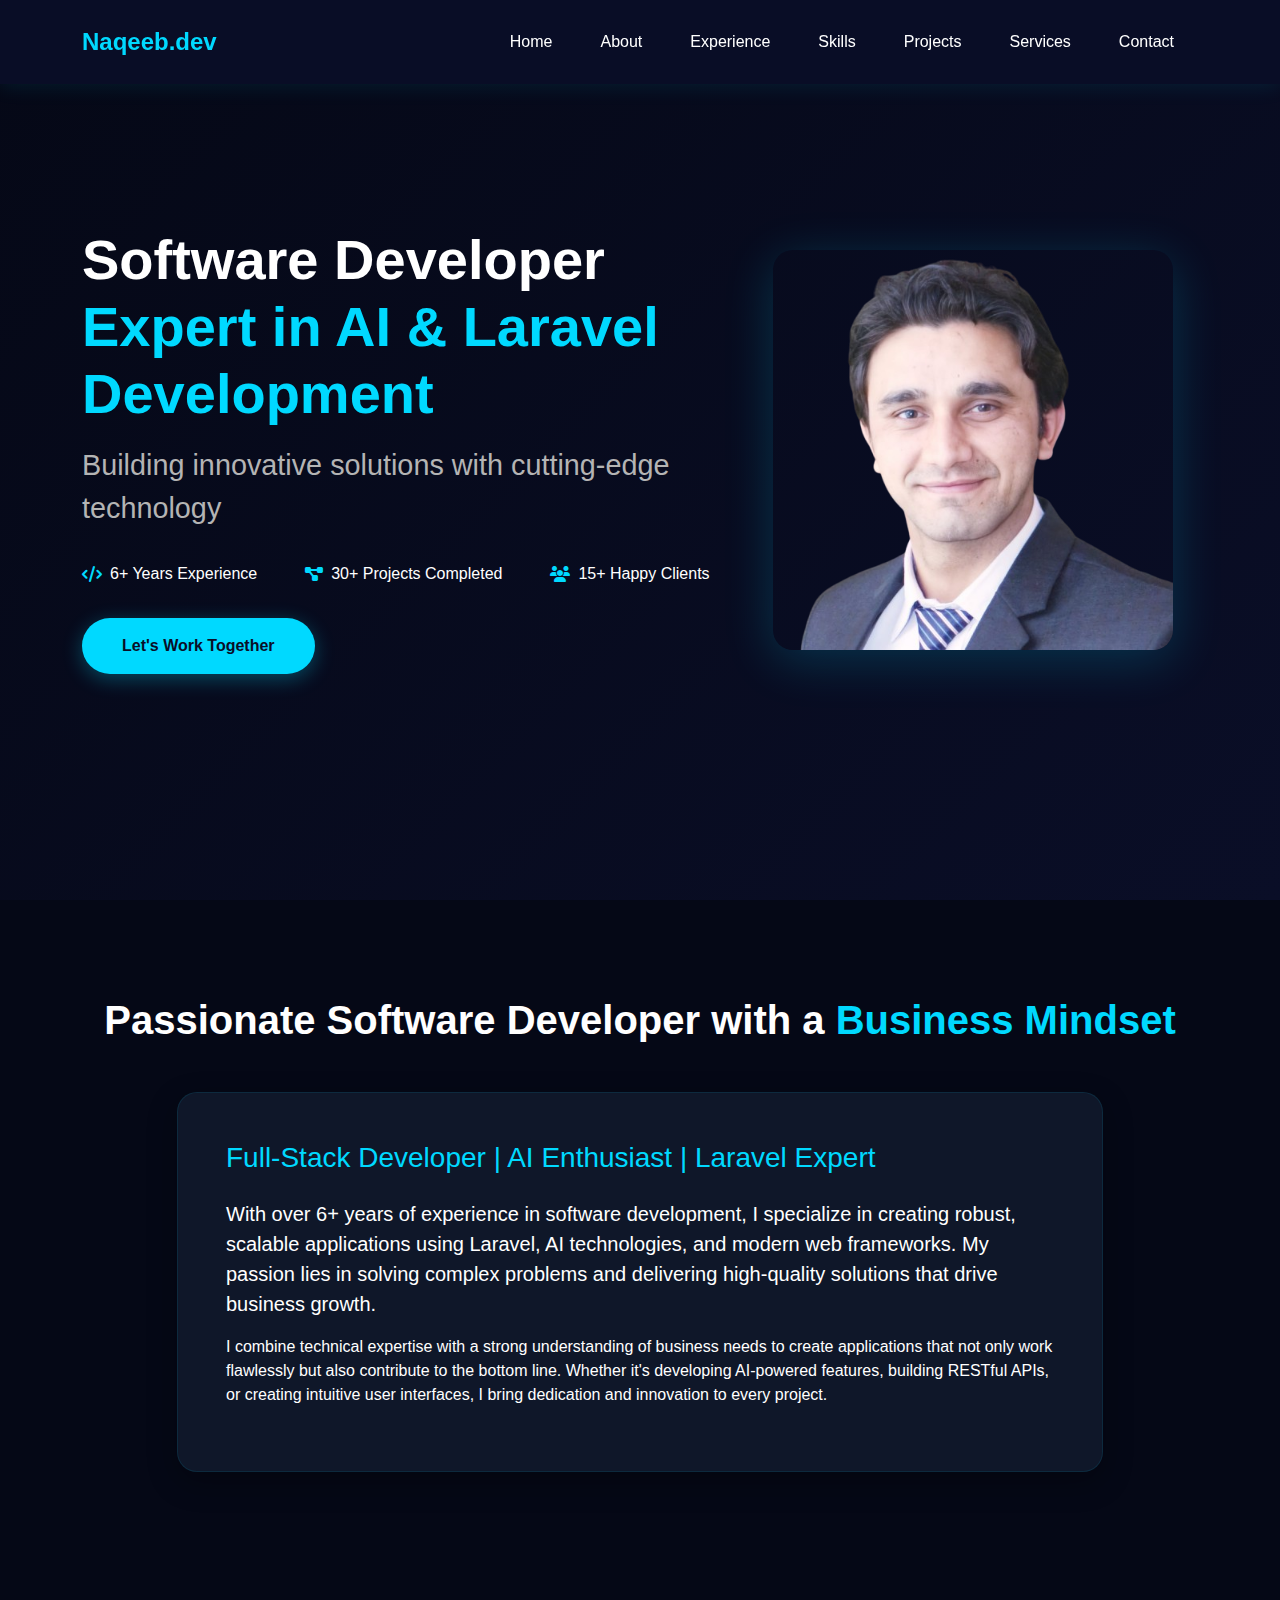
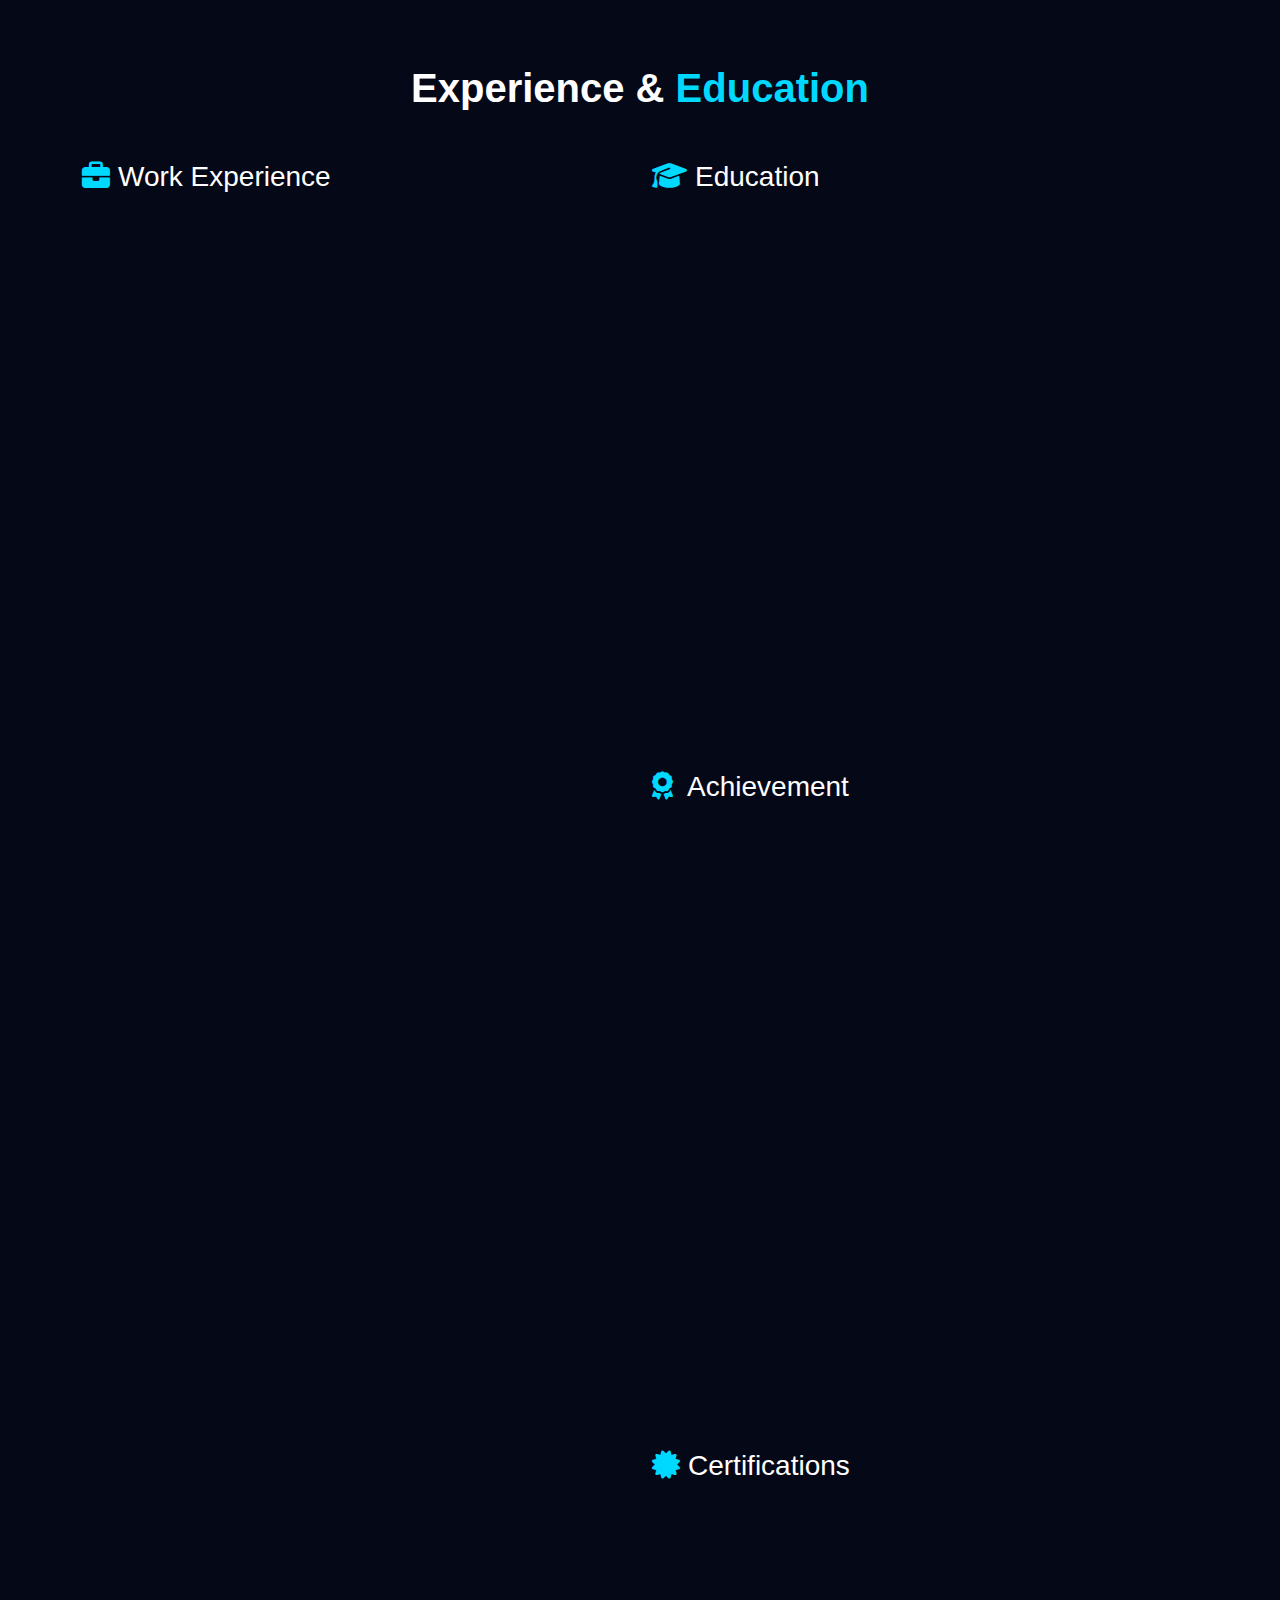
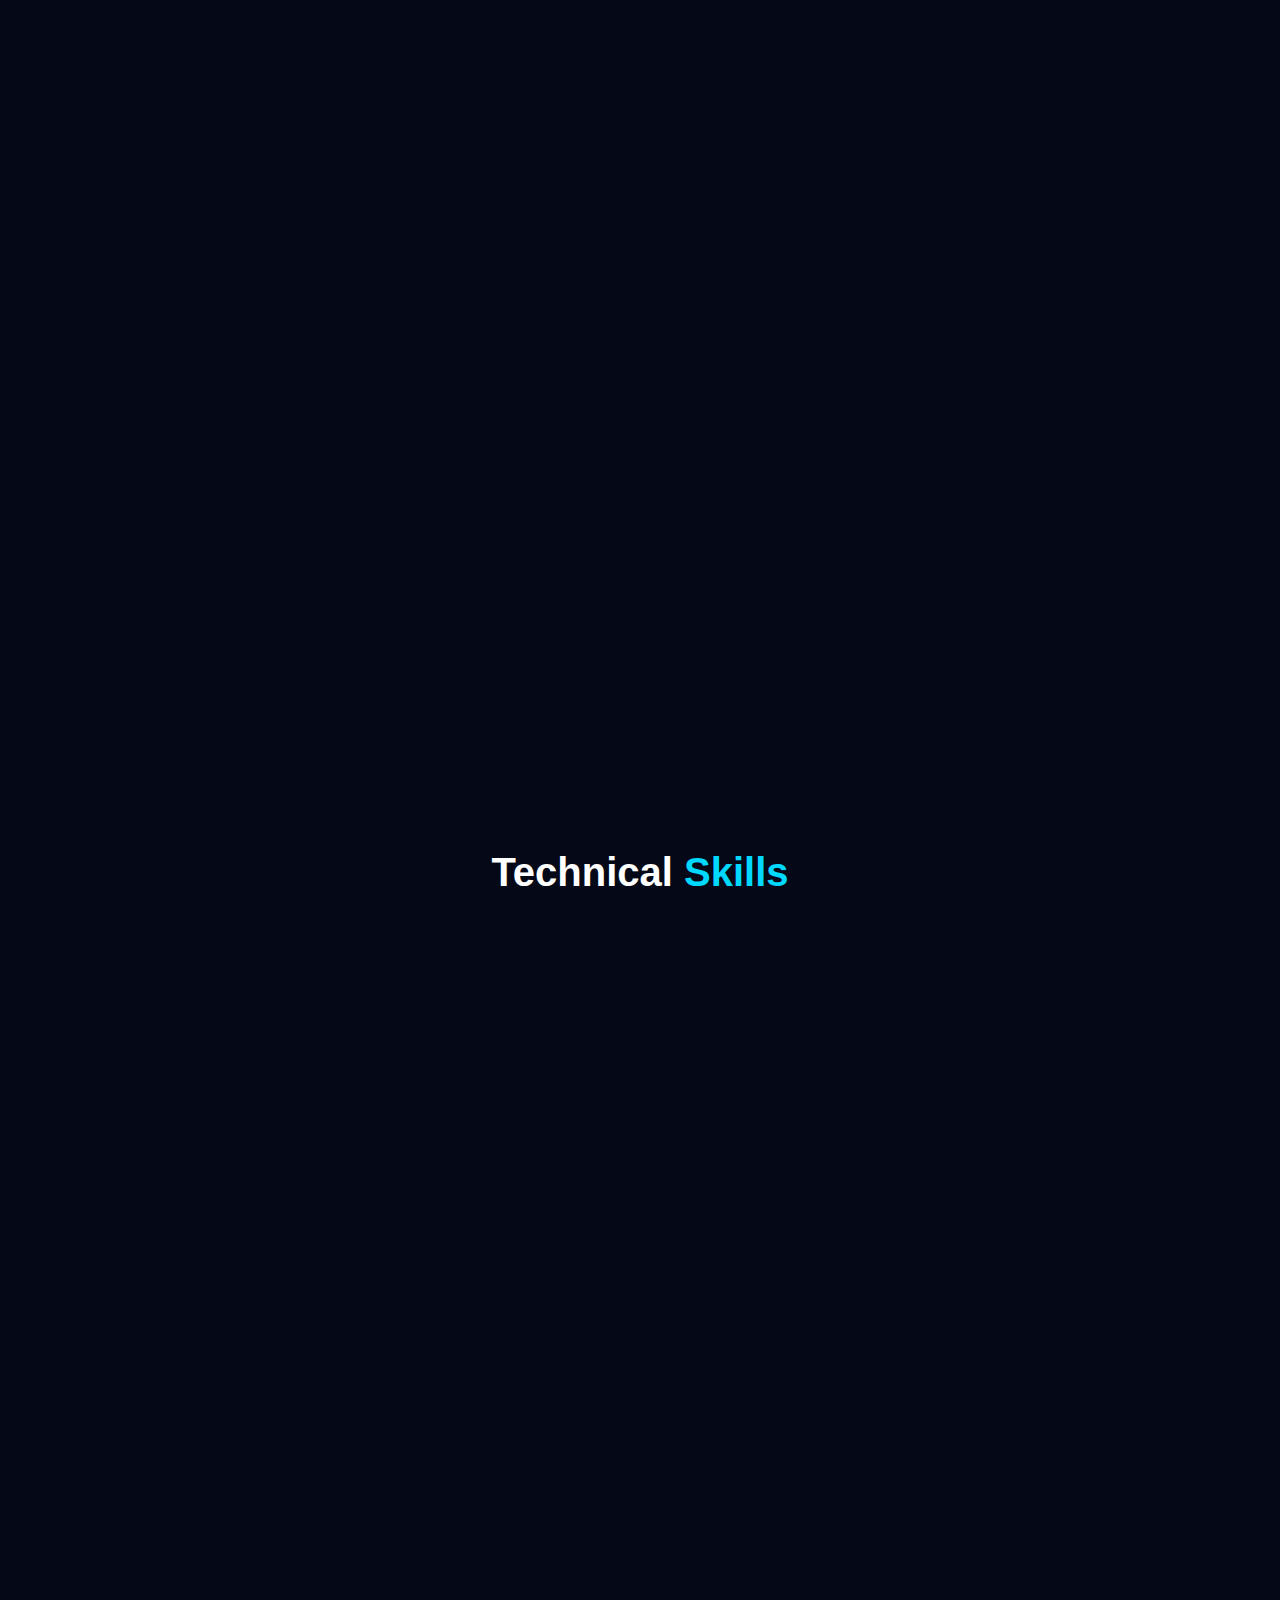
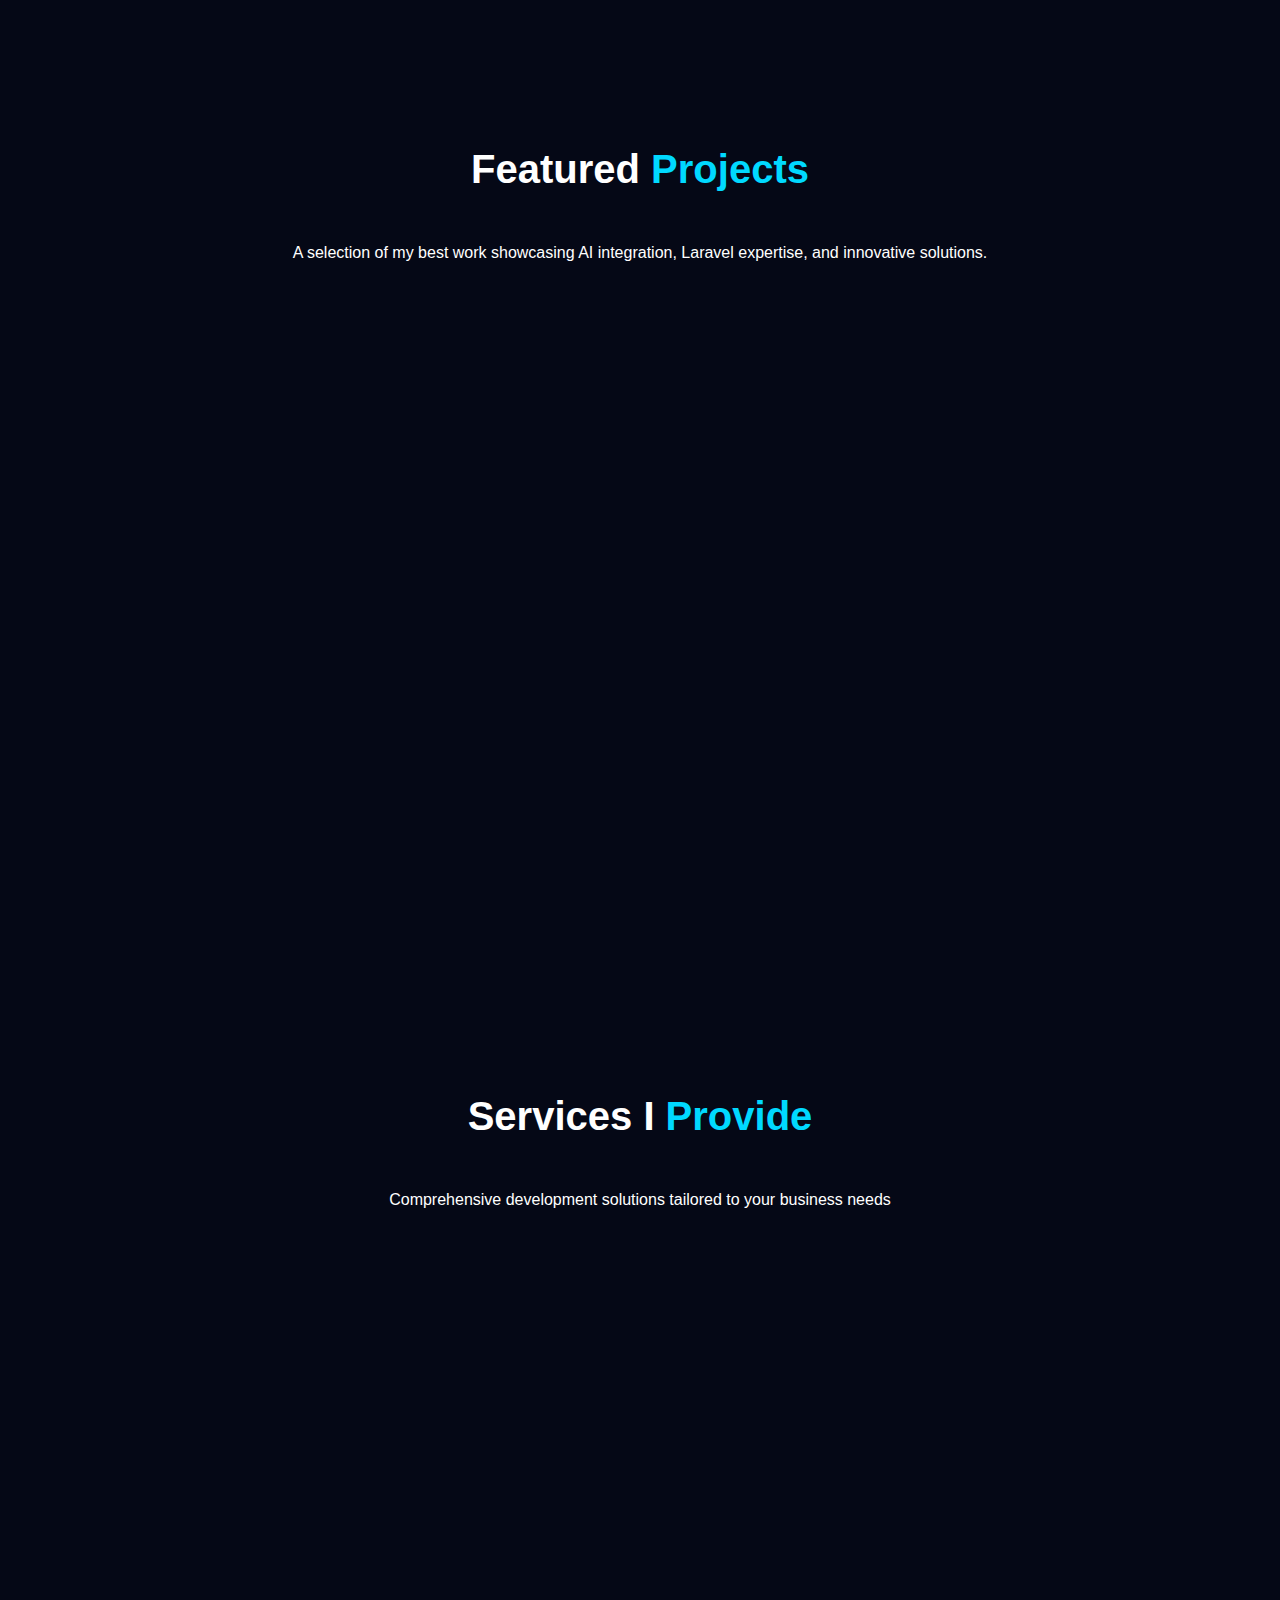
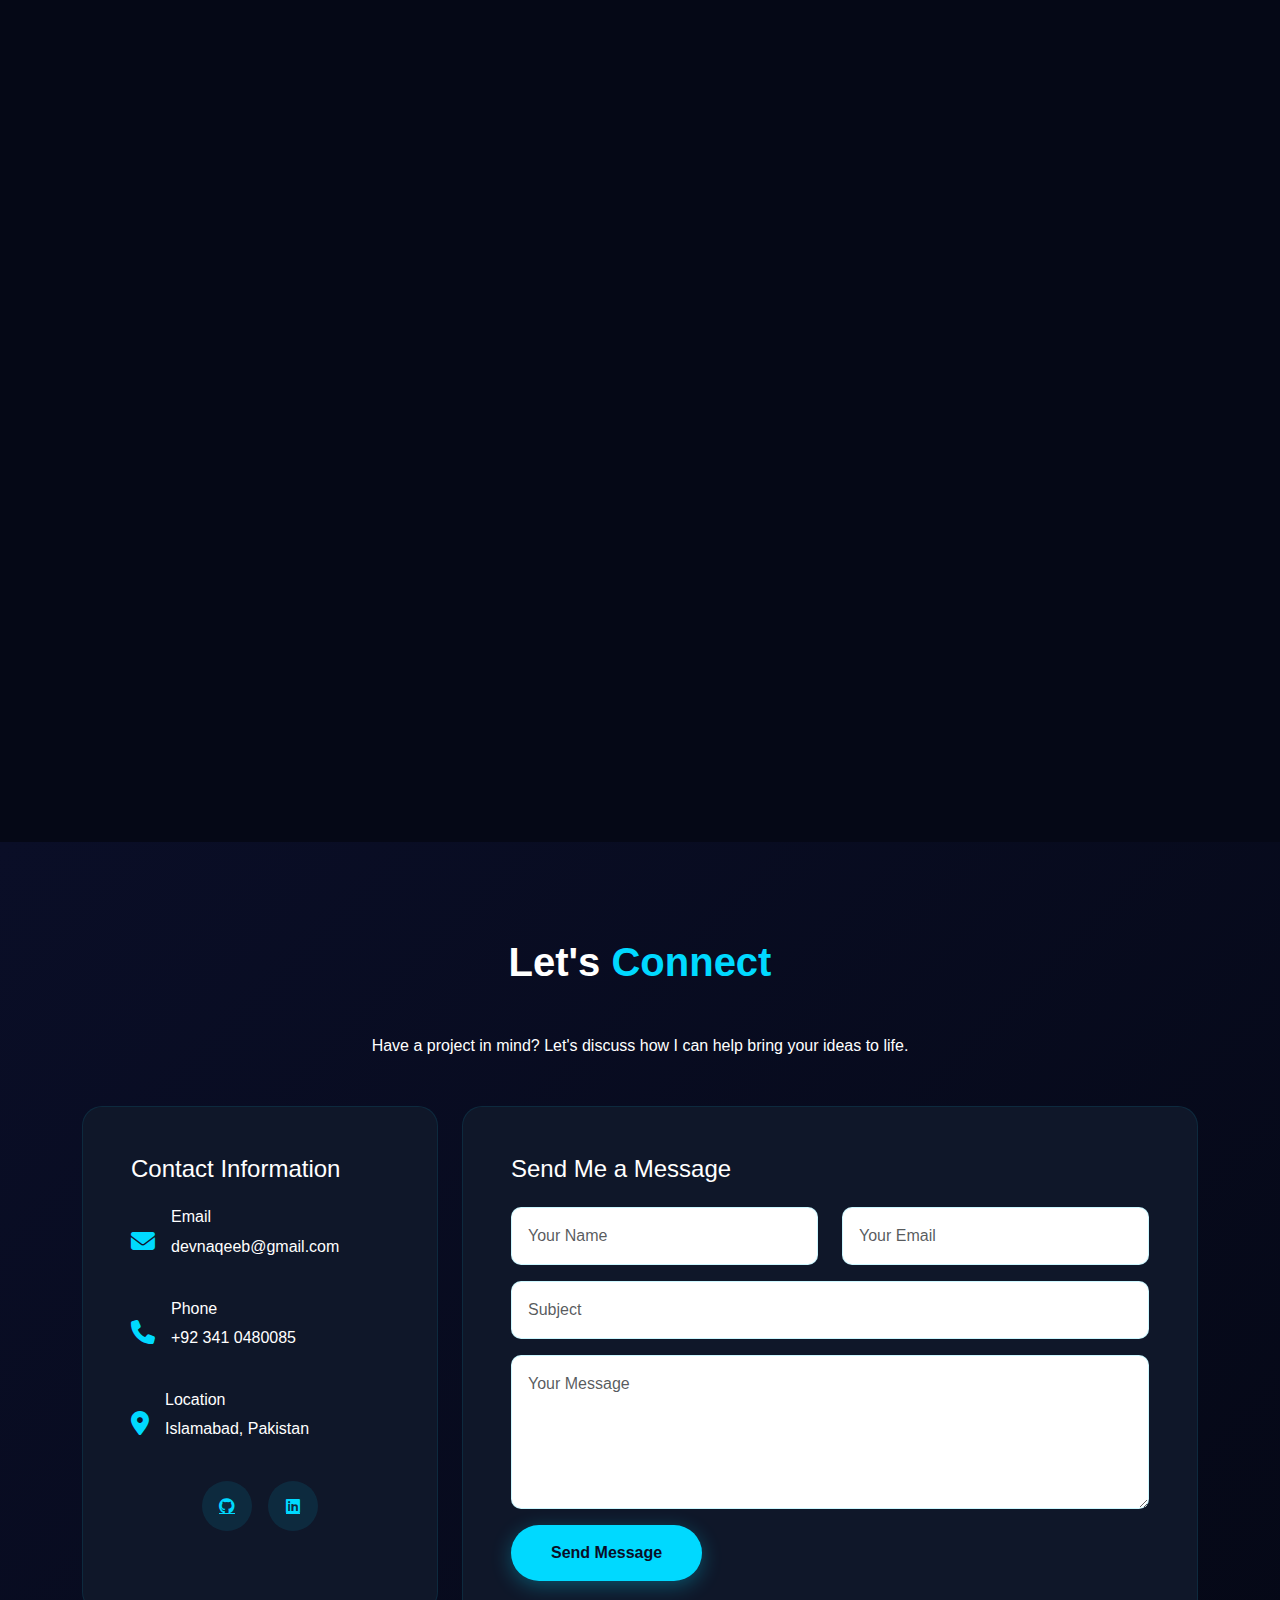
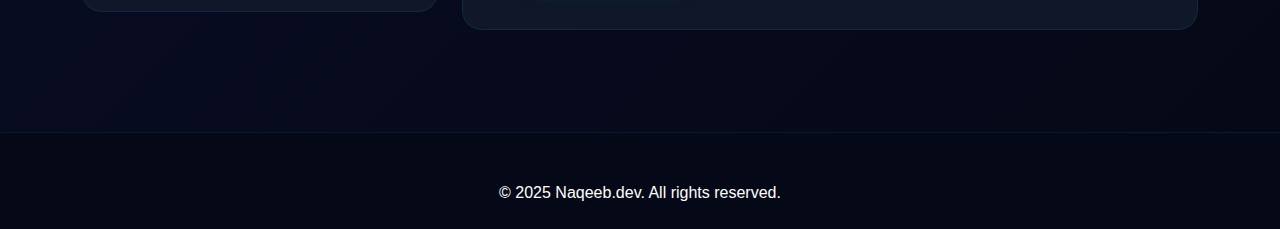
<file: index.html>
<!DOCTYPE html>
<html lang="en">

<head>
    <meta charset="UTF-8">
    <meta name="viewport" content="width=device-width, initial-scale=1.0">
    <title>Naqeeb: Software Developer Portfolio - AI & Laravel Expert</title>
    <link href="https://cdn.jsdelivr.net/npm/bootstrap@5.3.0/dist/css/bootstrap.min.css" rel="stylesheet">
    <link rel="stylesheet" href="https://cdnjs.cloudflare.com/ajax/libs/font-awesome/6.4.0/css/all.min.css">
    <link rel="stylesheet" href="styles.css">
</head>

<body>
    <!-- Navbar -->
    <nav class="navbar navbar-expand-lg navbar-dark fixed-top">
        <div class="container">
            <a class="navbar-brand" href="#">Naqeeb.dev</a>
            <button class="navbar-toggler" type="button" data-bs-toggle="collapse" data-bs-target="#navbarNav">
                <span class="navbar-toggler-icon"></span>
            </button>
            <div class="collapse navbar-collapse" id="navbarNav">
                <ul class="navbar-nav ms-auto">
                    <li class="nav-item"><a class="nav-link" href="#home">Home</a></li>
                    <li class="nav-item"><a class="nav-link" href="#about">About</a></li>
                    <li class="nav-item"><a class="nav-link" href="#experience">Experience</a></li>
                    <li class="nav-item"><a class="nav-link" href="#skills">Skills</a></li>
                    <li class="nav-item"><a class="nav-link" href="#projects">Projects</a></li>
                    <li class="nav-item"><a class="nav-link" href="#services">Services</a></li>
                    <li class="nav-item"><a class="nav-link" href="#contact">Contact</a></li>
                </ul>
            </div>
        </div>
    </nav>

    <!-- Hero Section -->
    <section id="home" class="hero-section">
        <div class="container">
            <div class="row align-items-center">
                <div class="col-lg-7">
                    <div class="hero-content fade-in-up">
                        <h1>Software Developer<br><span class="highlight">Expert in AI & Laravel Development</span></h1>
                        <p class="subtitle">Building innovative solutions with cutting-edge technology</p>

                        <div class="hero-stats">
                            <div class="stat-item">
                                <i class="fas fa-code"></i>
                                <span>6+ Years Experience</span>
                            </div>
                            <div class="stat-item">
                                <i class="fas fa-project-diagram"></i>
                                <span>30+ Projects Completed</span>
                            </div>
                            <div class="stat-item">
                                <i class="fas fa-users"></i>
                                <span>15+ Happy Clients</span>
                            </div>
                        </div>

                        <div class="mt-4">
                            <button class="btn btn-primary-custom me-3"
                                onclick="document.getElementById('contact').scrollIntoView({behavior: 'smooth'})">
                                Let's Work Together
                            </button>
                        </div>
                    </div>
                </div>
                <div class="col-lg-5 text-center">
                    <div class="profile-image mx-auto">
                        <img src="profile.png" alt="Profile">
                    </div>
                </div>
            </div>
        </div>
    </section>

    <!-- About Section -->
    <section id="about" class="section">
        <div class="container">
            <h2 class="section-title">Passionate Software Developer with a <span>Business Mindset</span></h2>
            <div class="row">
                <div class="col-lg-10 mx-auto">
                    <div class="about-card">
                        <h3>Full-Stack Developer | AI Enthusiast | Laravel Expert</h3>
                        <p class="lead">With over 6+ years of experience in software development, I specialize in
                            creating robust, scalable applications using Laravel, AI technologies, and modern web
                            frameworks. My passion lies in solving complex problems and delivering high-quality
                            solutions that drive business growth.</p>
                        <p>I combine technical expertise with a strong understanding of business needs to create
                            applications that not only work flawlessly but also contribute to the bottom line. Whether
                            it's developing AI-powered features, building RESTful APIs, or creating intuitive user
                            interfaces, I bring dedication and innovation to every project.</p>
                    </div>
                </div>
            </div>
        </div>
    </section>

    <!-- Experience Section -->
    <section id="experience" class="section">
        <div class="container">
            <h2 class="section-title">Experience & <span>Education</span></h2>
            <div class="row">
                <div class="col-lg-6">
                    <h3 class="mb-4"><i class="fas fa-briefcase text-cyan me-2"
                            style="color: var(--primary-cyan)"></i>Work Experience</h3>

                    <div class="timeline-item">
                        <span class="duration">07/2025 - Present</span>
                        <h4>AI/Laravel Developer</h4>
                        <div class="company">Softech Business Services (Pvt) Ltd</div>

                        <div class="company">LSUK (UK-Based Language Translation Product)</div>
                        <p>I am working on an advanced AI-powered Document Translation Tool designed to accurately
                            translate PDF, Word, and Excel
                            files while preserving the original formatting, layout, tables, and data structure. This
                            solution leverages cutting-edge
                            artificial intelligence and language models to deliver high-accuracy translations across
                            multiple languages.</p>
                    </div>

                    <div class="timeline-item">
                        <span class="duration">12/2024 — May/2025</span>
                        <h4>Senior Laravel Developer</h4>
                        <div class="company">Digilynx</div>

                        <div class="company">Trucking Management System (Project)</div>
                        <p>Web-based logistics and trucking management platform to manage freight job requests, track
                            shipments, manage carriers
                            and truckers, handle payments, and facilitate stakeholder communication.</p>
                    </div>

                    <div class="timeline-item">
                        <span class="duration">01/2023 — 12/2024</span>
                        <h4>Laravel Developer</h4>
                        <div class="company">Smart Destination</div>
                        <div class="company">Toureast</div>
                        <p>Tourism website for Singapore offering hotel bookings, tickets, visas, and shuttle services
                            with categorized listings.</p>

                        <div class="company">GEMT</div>
                        <p>Global tourism platform for Tour Operators and Travel Agents to enhance business with digital
                            tools and inquiry
                            management.</p>
                        <div class="company">Operator Portal</div>
                        <p>Platform for Tour Operators and Travel Agents to streamline business operations using digital
                            tools.</p>
                    </div>

                    <div class="timeline-item">
                        <span class="duration">06/2023 — 08/2024</span>
                        <h4>Laravel Developer</h4>
                        <div class="company">Start Automation</div>

                        <div class="company">Education Management System</div>
                        <p>The EMS offers powerful management tools that allow institutions to control academic
                            operations, user roles, and system
                            settings from a single dashboard. Administrators can configure courses, academic years,
                            class schedules, grading
                            systems, and permissions.</p>

                        <div class="company">Account Management System</div>
                        <p>I have worked on accounting features including ledger management, where financial
                            transactions are accurately recorded
                            and maintained for clear tracking of debits and credits. I contributed to implementing core
                            accounting functionalities.</p>
                    </div>
                </div>

                <div class="col-lg-6">
                    <h3 class="mb-4"><i class="fas fa-graduation-cap text-cyan me-2"
                            style="color: var(--primary-cyan)"></i>Education</h3>

                    <div class="timeline-item">
                        <h4>BS Computer Science</h4>
                        <div class="company">University Of South Asia, Lahore</div>
                        <span class="duration">08/2015 — 12/2019</span>
                        <p>Specialized in software architecture, backend development, and databases.</p>
                    </div>

                    <div class="timeline-item">
                        <h4>ICS (Intermediate in Computer Science)</h4>
                        <div class="company">Noble Groups of Colleges, Lahore</div>
                        <span class="duration">2013 — 2015</span>
                        <p>Focused on Computer, Mathematics.</p>
                    </div>

                    <h3 class="mb-4 mt-5"><i class="fa-solid fa-award" style="color: var(--primary-cyan)"></i>&nbsp;
                        Achievement
                    </h3>
                    <div class="timeline-item">
                        <h4>IEEE Member</h4>
                        <span class="duration">12/2017 — 12/2018</span>
                        <p>Actively participated as an IEEE member by engaging in technical workshops, seminars, and
                            professional development
                            events. Contributed to IEEE-organized sessions focused on emerging technologies, software
                            engineering best practices,
                            and innovation trends. Collaborated with fellow members in knowledge-sharing activities,
                            technical discussions.</p>
                    </div>
                    <div class="timeline-item">
                        <h4>Developer Circles from Facebook</h4>
                        <span class="duration">Jun/2018 — Aug/2019</span>
                        <p>I was a member of the Facebook Developer Circle, actively participating in various activities
                            related to development and
                            technology.</p>
                    </div>


                    <h3 class="mb-4 mt-5"><i class="fas fa-certificate text-cyan me-2"
                            style="color: var(--primary-cyan)"></i>Certifications
                    </h3>

                    <div class="timeline-item">
                        <h4>Introduction to Generative AI</h4>
                        <span class="duration">April - 2025</span>
                        <p>Successfully completed the Introduction to Generative AI course, gaining a solid
                            understanding of generative models and
                            their real-world applications. Learned core concepts such as large language models (LLMs),
                            prompt engineering, and the
                            fundamentals of text, image, and data generation. Explored ethical considerations,
                            limitations, and best practices for
                            using generative AI in modern software development and business solutions.</p>
                    </div>

                    <div class="timeline-item">
                        <h4>Introduction to Large Language Models</h4>
                        <span class="duration">May - 2025</span>
                        <p>Successfully completed the Introduction to Large Language Models course, developing a strong
                            foundation in how LLMs are
                            designed, trained, and deployed. Gained practical knowledge of transformer architectures,
                            tokenization, embeddings, and
                            fine-tuning concepts. Explored real-world use cases of LLMs in natural language processing
                            tasks such as text
                            generation, summarization, translation, and conversational AI, along with an understanding
                            of model limitations, bias,
                            and responsible AI practices.</p>
                    </div>
                </div>
            </div>
        </div>
    </section>

    <!-- Skills Section -->
    <section id="skills" class="section">
        <div class="container">
            <h2 class="section-title">Technical <span>Skills</span></h2>
            <div class="row g-4">
                <div class="col-lg-3 col-md-6">
                    <div class="skill-card">
                        <i class="fab fa-laravel"></i>
                        <h5>Laravel</h5>
                        <div class="skill-progress">
                            <div class="progress">
                                <div class="progress-bar" style="width: 95%"></div>
                            </div>
                            <small class="text mt-1 d-block">85%</small>
                        </div>
                    </div>
                </div>

                <div class="col-lg-3 col-md-6">
                    <div class="skill-card">
                        <i class="fa-brands fa-python"></i>
                        <h5>Python</h5>
                        <div class="skill-progress">
                            <div class="progress">
                                <div class="progress-bar" style="width: 95%"></div>
                            </div>
                            <small class="text mt-1 d-block">55%</small>
                        </div>
                    </div>
                </div>

                <div class="col-lg-3 col-md-6">
                    <div class="skill-card">
                        <i class="fa-solid fa-flask"></i>
                        <h5>Flask</h5>
                        <div class="skill-progress">
                            <div class="progress">
                                <div class="progress-bar" style="width: 95%"></div>
                            </div>
                            <small class="text mt-1 d-block">60%</small>
                        </div>
                    </div>
                </div>

                <div class="col-lg-3 col-md-6">
                    <div class="skill-card">
                        <i class="fas fa-brain"></i>
                        <h5>AI/ML</h5>
                        <div class="skill-progress">
                            <div class="progress">
                                <div class="progress-bar" style="width: 85%"></div>
                            </div>
                            <small class="text mt-1 d-block">50%</small>
                        </div>
                    </div>
                </div>

                <div class="col-lg-3 col-md-6">
                    <div class="skill-card">
                        <i class="fab fa-php"></i>
                        <h5>PHP</h5>
                        <div class="skill-progress">
                            <div class="progress">
                                <div class="progress-bar" style="width: 90%"></div>
                            </div>
                            <small class="text mt-1 d-block">80%</small>
                        </div>
                    </div>
                </div>

                <div class="col-lg-3 col-md-6">
                    <div class="skill-card">
                        <i class="fab fa-js"></i>
                        <h5>JavaScript</h5>
                        <div class="skill-progress">
                            <div class="progress">
                                <div class="progress-bar" style="width: 88%"></div>
                            </div>
                            <small class="text mt-1 d-block">80%</small>
                        </div>
                    </div>
                </div>

                <div class="col-lg-3 col-md-6">
                    <div class="skill-card">
                        <i class="fab fa-vuejs"></i>
                        <h5>Vue.js</h5>
                        <div class="skill-progress">
                            <div class="progress">
                                <div class="progress-bar" style="width: 85%"></div>
                            </div>
                            <small class="text mt-1 d-block">60%</small>
                        </div>
                    </div>
                </div>

                <div class="col-lg-3 col-md-6">
                    <div class="skill-card">
                        <i class="fab fa-react"></i>
                        <h5>React</h5>
                        <div class="skill-progress">
                            <div class="progress">
                                <div class="progress-bar" style="width: 82%"></div>
                            </div>
                            <small class="text mt-1 d-block">65%</small>
                        </div>
                    </div>
                </div>

                <div class="col-lg-3 col-md-6">
                    <div class="skill-card">
                        <i class="fas fa-database"></i>
                        <h5>MySQL</h5>
                        <div class="skill-progress">
                            <div class="progress">
                                <div class="progress-bar" style="width: 90%"></div>
                            </div>
                            <small class="text mt-1 d-block">85%</small>
                        </div>
                    </div>
                </div>

                <div class="col-lg-3 col-md-6">
                    <div class="skill-card">
                        <i class="fa-brands fa-wordpress"></i>
                        <h5>Wordpress</h5>
                        <div class="skill-progress">
                            <div class="progress">
                                <div class="progress-bar" style="width: 90%"></div>
                            </div>
                            <small class="text mt-1 d-block">85%</small>
                        </div>
                    </div>
                </div>

                <div class="col-lg-3 col-md-6">
                    <div class="skill-card">
                        <i class="fa-brands fa-github"></i>
                        <h5>Git & Github</h5>
                        <div class="skill-progress">
                            <div class="progress">
                                <div class="progress-bar" style="width: 78%"></div>
                            </div>
                            <small class="text mt-1 d-block"> 88%</small>
                        </div>
                    </div>
                </div>
            </div>
        </div>
    </section>

    <!-- Projects Section -->
    <section id="projects" class="section">
        <div class="container">
            <h2 class="section-title">Featured <span>Projects</span></h2>
            <p class="text-center text mb-5">A selection of my best work showcasing AI integration, Laravel
                expertise, and innovative solutions.</p>

            <div class="row g-4">
                <div class="col-lg-4 col-md-6">
                    <div class="project-card">
                        <div class="project-content">
                            <h4 class="project-title">Trucking Management System</h4>
                            <p>Web-based logistics platform for freight management, shipment tracking, carrier
                                management, and payment handling.</p>
                            <div class="project-tags">
                                <span class="tag">Laravel</span>
                                <span class="tag">PHP</span>
                                <span class="tag">j/Query</span>
                                <span class="tag">JavaScript</span>
                            </div>

                        </div>
                    </div>
                </div>

                <div class="col-lg-4 col-md-6">
                    <div class="project-card">

                        <div class="project-content">
                            <h4 class="project-title">Toureast Singapore</h4>
                            <p>Tourism booking platform for hotels, tickets, visas, and shuttle services with
                                categorized listings.</p>
                            <div class="project-tags">
                                <span class="tag">Laravel</span>
                                <span class="tag">PHP</span>
                                <span class="tag">Vue.js</span>
                                <span class="tag">API</span>
                                <span class="tag">Nuxt.js</span>
                            </div>

                        </div>
                    </div>
                </div>

                <div class="col-lg-4 col-md-6">
                    <div class="project-card">

                        <div class="project-content">
                            <h4 class="project-title">GEMT Tour Platform</h4>
                            <p>Global tourism platform for Tour Operators and Travel Agents with digital tools and
                                inquiry management.</p>
                            <div class="project-tags">
                                <span class="tag">Laravel</span>
                                <span class="tag">Vue.js</span>
                                <span class="tag">MySql</span>
                                <span class="tag">PHP</span>
                            </div>

                        </div>
                    </div>
                </div>

                <div class="col-lg-4 col-md-6">
                    <div class="project-card">

                        <div class="project-content">
                            <h4 class="project-title">Operator Portal</h4>
                            <p>Streamlined business operations platform for Tour Operators and Travel Agents using
                                digital tools.</p>
                            <div class="project-tags">
                                <span class="tag">Laravel</span>
                                <span class="tag">PHP</span>
                                <span class="tag">API</span>

                            </div>

                        </div>
                    </div>
                </div>

                <div class="col-lg-4 col-md-6">
                    <div class="project-card">

                        <div class="project-content">
                            <h4 class="project-title">Multi-Vendor Marketplace</h4>
                            <p>Full-featured multi-vendor eCommerce platform with product management and secure
                                checkout.</p>
                            <div class="project-tags">
                                <span class="tag">Laravel</span>
                                <span class="tag">PHP</span>
                                <span class="tag">MYSQL</span>
                                <span class="tag">API</span>
                            </div>

                        </div>
                    </div>
                </div>
            </div>
        </div>
    </section>

    <!-- Services Section -->
    <section id="services" class="section">
        <div class="container">
            <h2 class="section-title">Services I <span>Provide</span></h2>
            <p class="text-center text mb-5">Comprehensive development solutions tailored to your business needs
            </p>

            <div class="row g-4">
                <div class="col-lg-4 col-md-6">
                    <div class="service-card">
                        <div class="service-icon">
                            <i class="fas fa-laptop-code"></i>
                        </div>
                        <h4>Custom Web Development</h4>
                        <p>Building high-performance web applications using Laravel, PHP, and modern JavaScript
                            frameworks tailored to your specific requirements.</p>
                    </div>
                </div>

                <div class="col-lg-4 col-md-6">
                    <div class="service-card">
                        <div class="service-icon">
                            <i class="fas fa-brain"></i>
                        </div>
                        <h4>AI/ML Integration</h4>
                        <p>Implementing artificial intelligence and machine learning solutions to automate processes and
                            provide intelligent insights.</p>
                    </div>
                </div>

                <div class="col-lg-4 col-md-6">
                    <div class="service-card">
                        <div class="service-icon">
                            <i class="fa-solid fa-code"></i>
                        </div>
                        <h4>Custom Software Development</h4>
                        <p>Building high-performance Software development using Laravel, PHP, and modern JavaScript
                            frameworks tailored to your
                            specific requirements.</p>
                    </div>
                </div>

                <div class="col-lg-4 col-md-6">
                    <div class="service-card">
                        <div class="service-icon">
                            <i class="fas fa-mobile-alt"></i>
                        </div>
                        <h4>API Development</h4>
                        <p>Creating robust RESTful APIs for mobile apps, third-party integrations, and microservices
                            architecture.</p>
                    </div>
                </div>

                <div class="col-lg-4 col-md-6">
                    <div class="service-card">
                        <div class="service-icon">
                            <i class="fas fa-database"></i>
                        </div>
                        <h4>Database Design & Optimization</h4>
                        <p>Designing efficient database schemas and optimizing queries for maximum performance and
                            scalability.</p>
                    </div>
                </div>

                <div class="col-lg-4 col-md-6">
                    <div class="service-card">
                        <div class="service-icon">
                            <i class="fas fa-shield-alt"></i>
                        </div>
                        <h4>Security & Testing</h4>
                        <p>Implementing comprehensive security measures and automated testing to ensure your application
                            is secure and reliable.</p>
                    </div>
                </div>

                <div class="col-lg-4 col-md-6">
                    <div class="service-card">
                        <div class="service-icon">
                            <i class="fas fa-headset"></i>
                        </div>
                        <h4>Technical Consultation</h4>
                        <p>Providing expert guidance on technology stack selection, architecture decisions, and best
                            development practices.</p>
                    </div>
                </div>
            </div>
        </div>
    </section>

    <!-- Contact Section -->
    <section id="contact" class="section contact-section">
        <div class="container">
            <h2 class="section-title">Let's <span>Connect</span></h2>
            <p class="text-center text mb-5">Have a project in mind? Let's discuss how I can help bring your ideas
                to life.</p>

            <div class="row">
                <div class="col-lg-4 mb-4">
                    <div class="contact-card h-100">
                        <h4 class="mb-4">Contact Information</h4>

                        <div class="contact-info-item">
                            <i class="fas fa-envelope"></i>
                            <div>
                                <h6>Email</h6>
                                <p>devnaqeeb@gmail.com</p>
                            </div>
                        </div>

                        <div class="contact-info-item">
                            <i class="fas fa-phone"></i>
                            <div>
                                <h6>Phone</h6>
                                <p>+92 341 0480085</p>
                            </div>
                        </div>

                        <div class="contact-info-item">
                            <i class="fas fa-map-marker-alt"></i>
                            <div>
                                <h6>Location</h6>
                                <p>Islamabad, Pakistan</p>
                            </div>
                        </div>

                        <div class="social-links mt-4">
                            <a href="https://www.linkedin.com/in/naqeeb-ullah-bb46a9150/" class="social-link"><i
                                    class="fab fa-github"></i></a>
                            <a href="https://github.com/naqeebcoder" class="social-link"><i
                                    class="fab fa-linkedin"></i></a>
                        </div>
                    </div>
                </div>

                <div class="col-lg-8">
                    <div class="contact-card">
                        <h4 class="mb-4">Send Me a Message</h4>
                        <form id="contactForm">
                            <div class="row">
                                <div class="col-md-6 mb-3">
                                    <input type="text" class="form-control" placeholder="Your Name" required>
                                </div>
                                <div class="col-md-6 mb-3">
                                    <input type="email" class="form-control" placeholder="Your Email" required>
                                </div>
                            </div>
                            <div class="mb-3">
                                <input type="text" class="form-control" placeholder="Subject" required>
                            </div>
                            <div class="mb-3">
                                <textarea class="form-control" rows="5" placeholder="Your Message" required></textarea>
                            </div>
                            <button type="submit" class="btn btn-primary-custom">Send Message</button>
                        </form>
                    </div>
                </div>
            </div>
        </div>
    </section>

    <!-- Footer -->
    <footer class="footer">
        <div class="container">
            <div class="text-center">
                <p class="mb-2">&copy; 2025 Naqeeb.dev. All rights reserved.</p>
            </div>
        </div>
    </footer>

    <script src="https://cdn.jsdelivr.net/npm/bootstrap@5.3.0/dist/js/bootstrap.bundle.min.js"></script>
    <script src="script.js"></script>
</body>

</html>
</file>
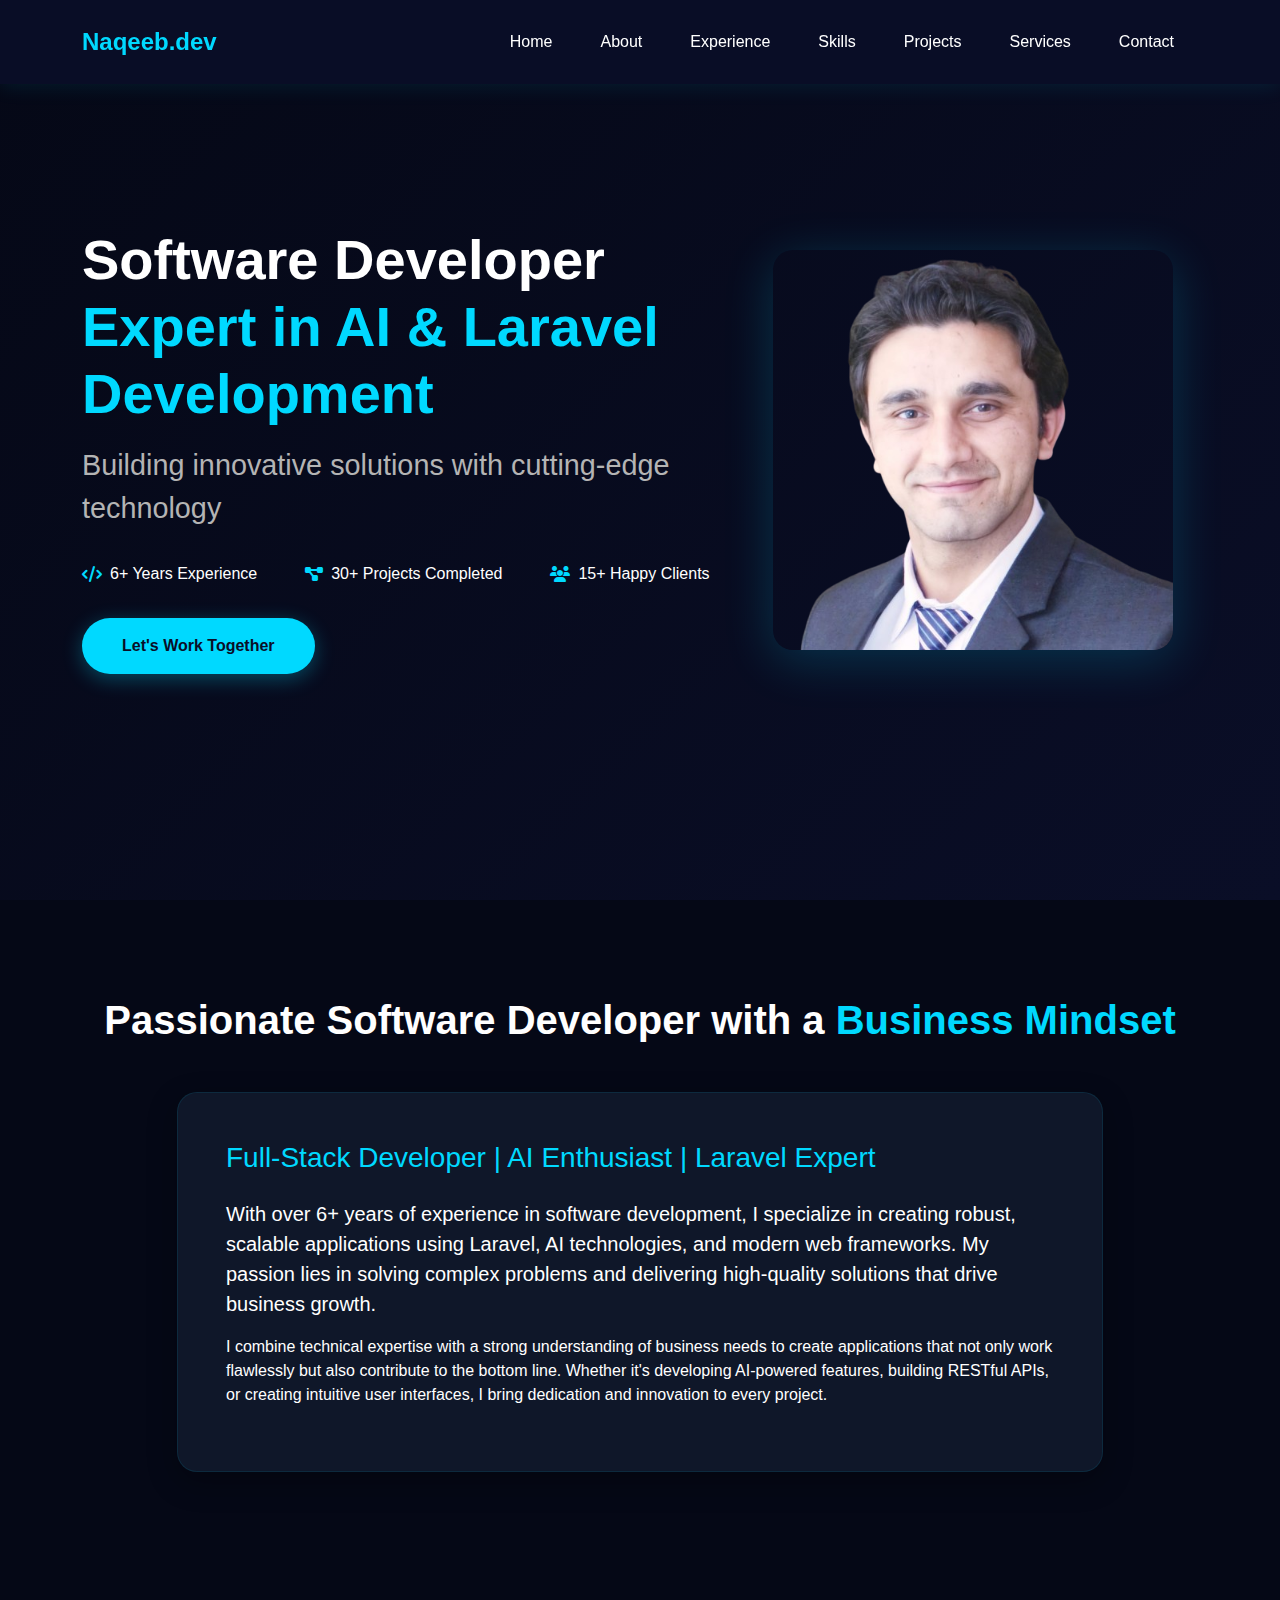
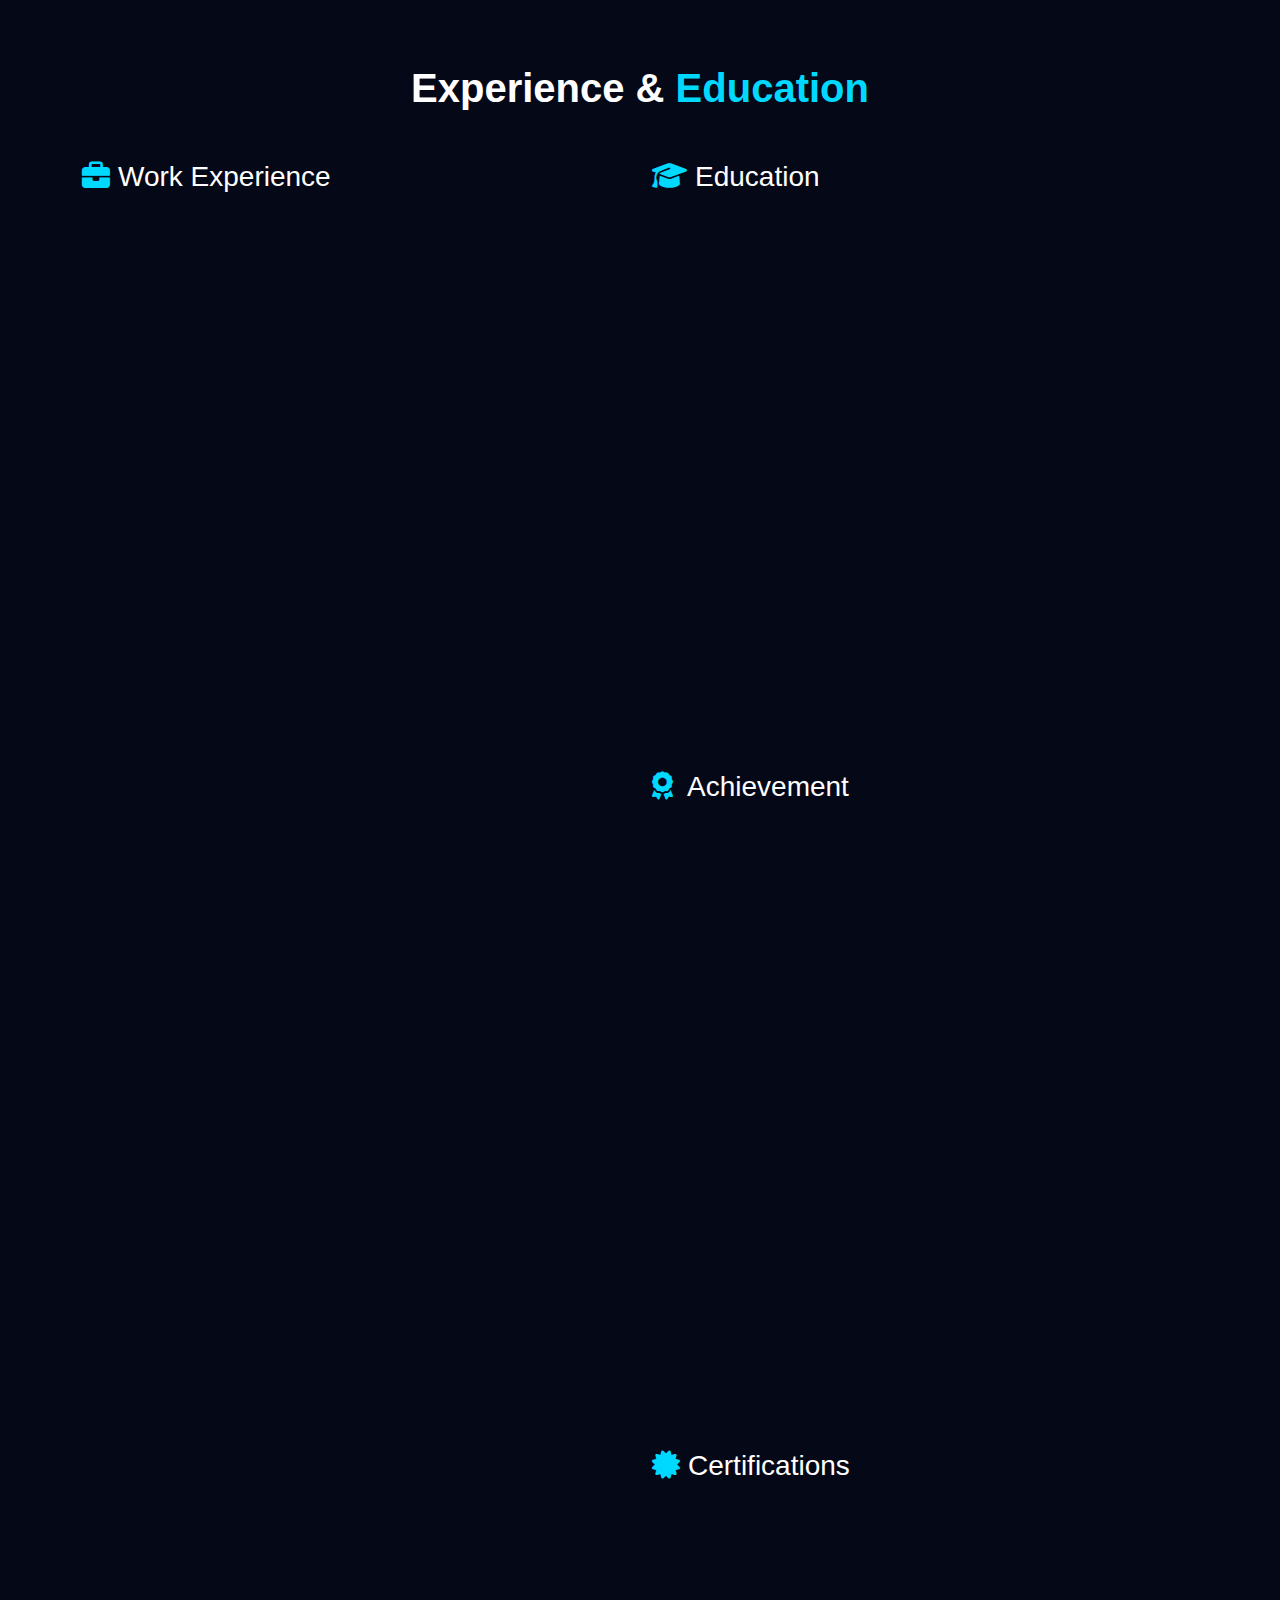
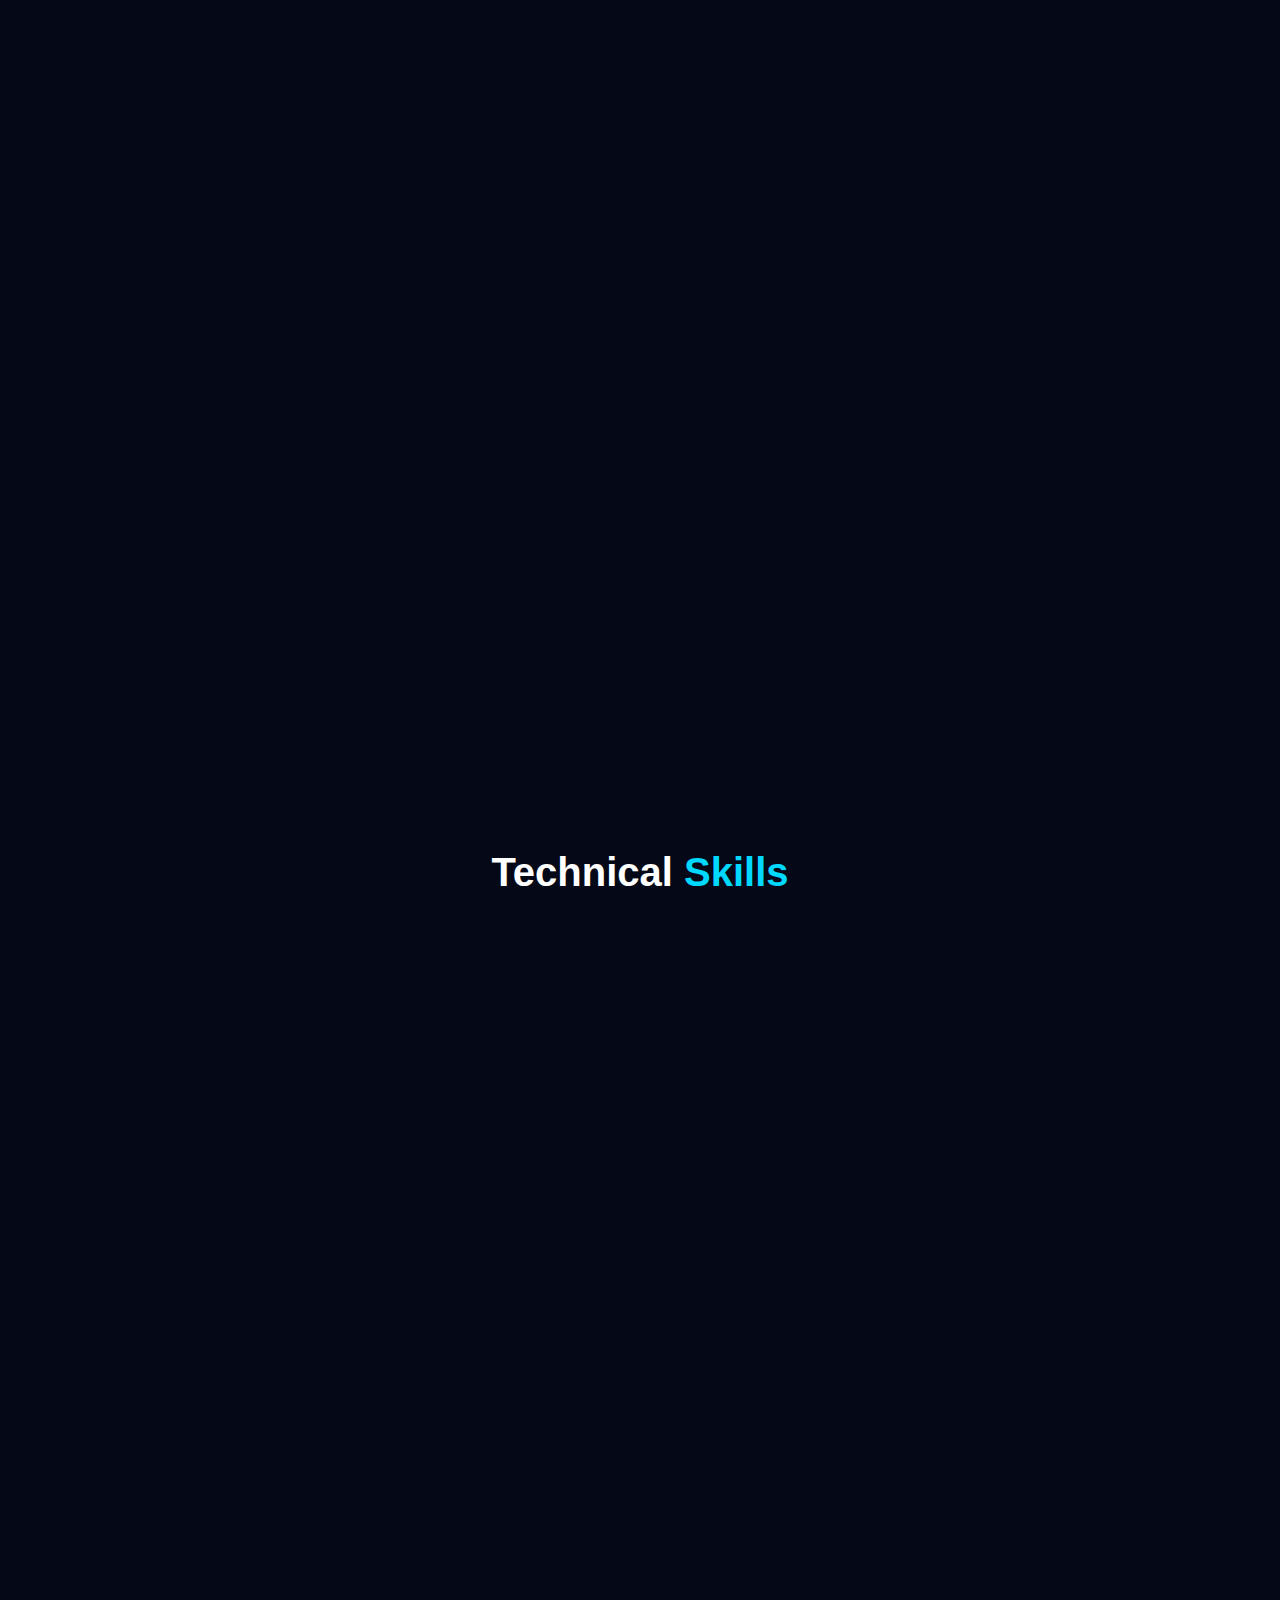
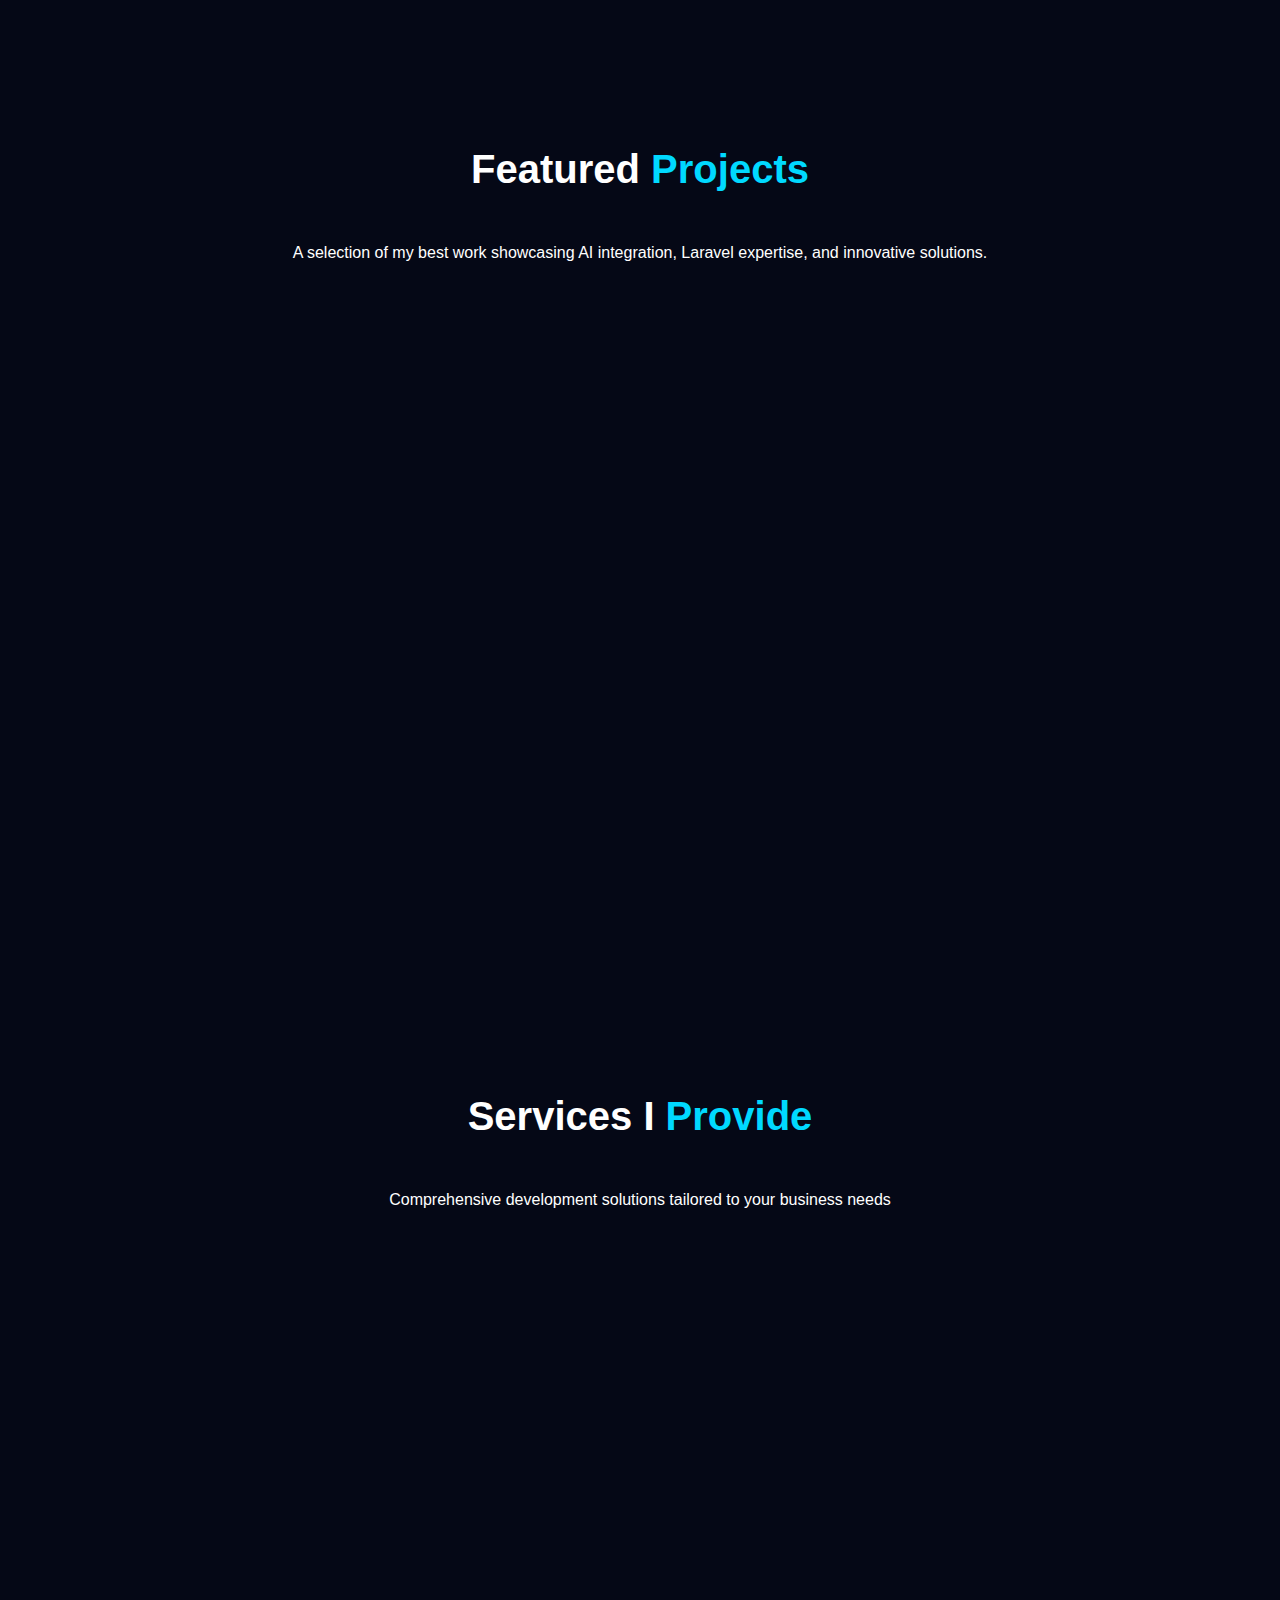
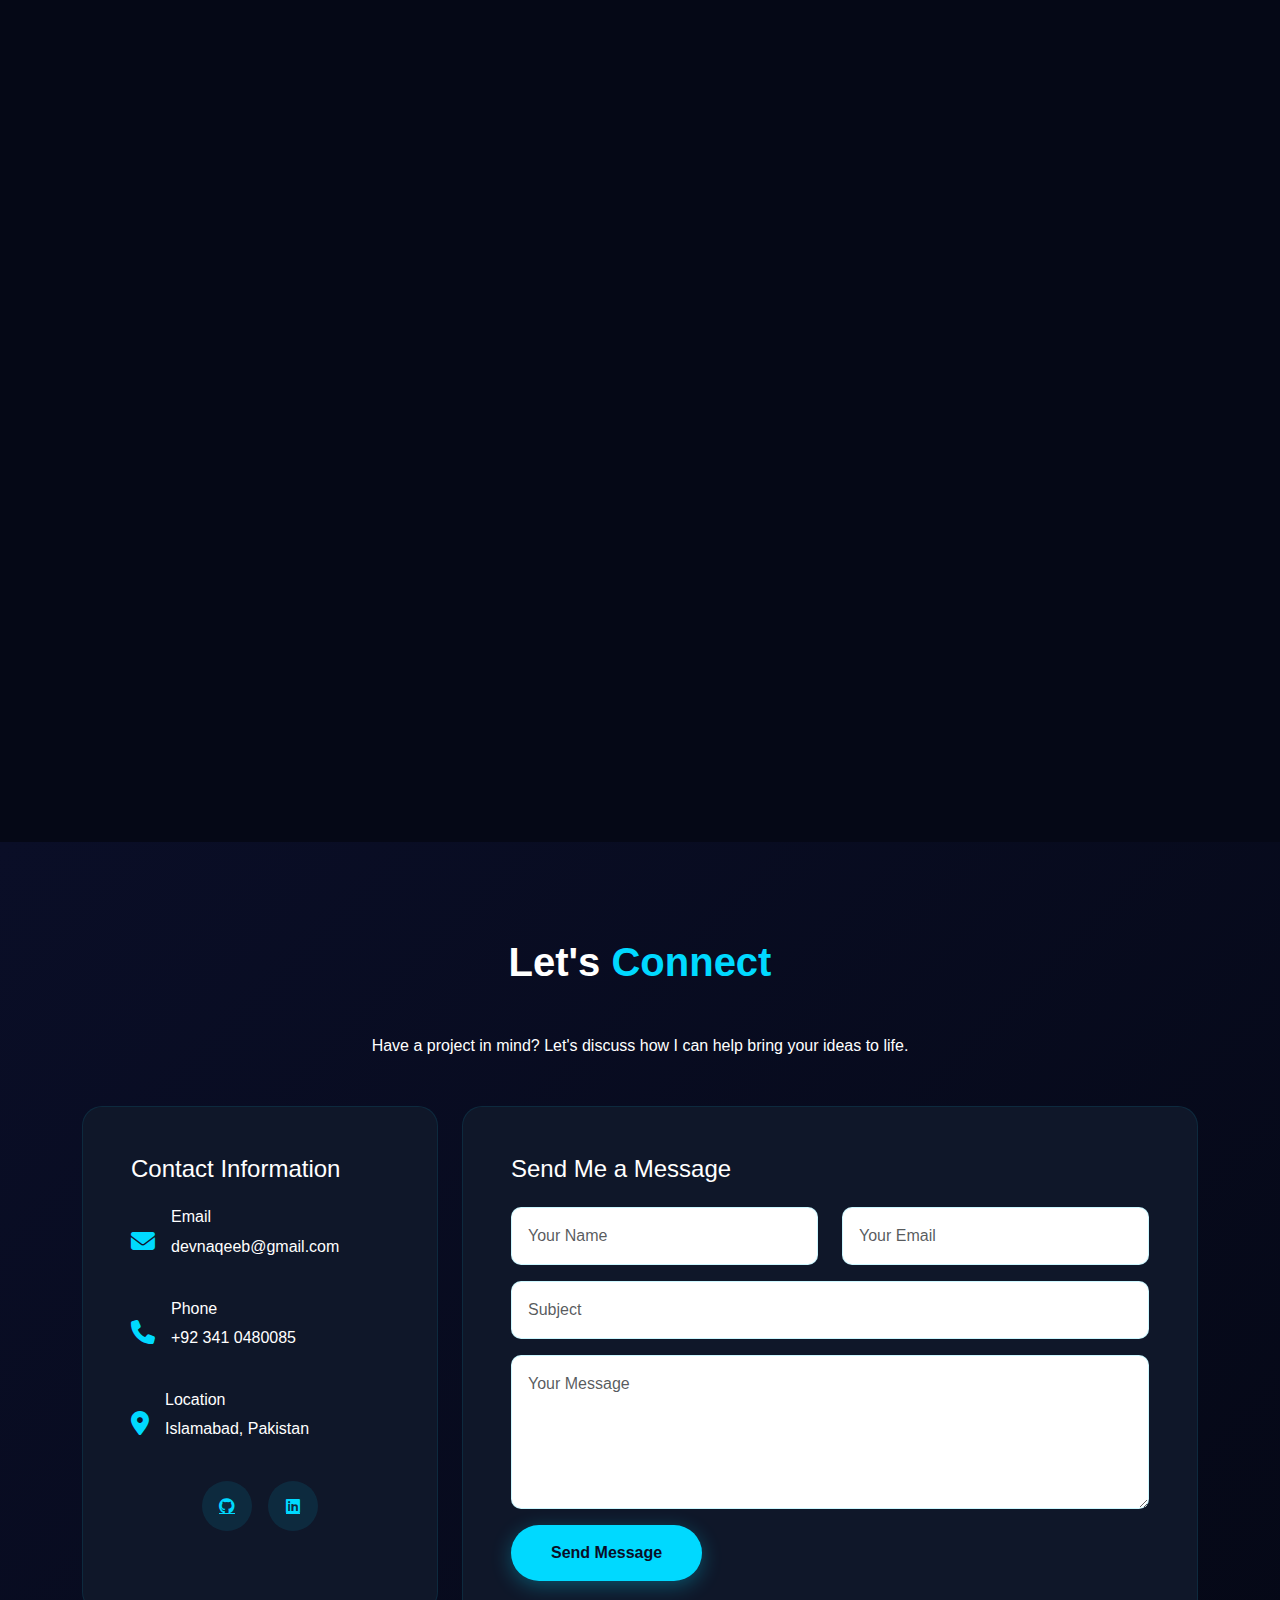
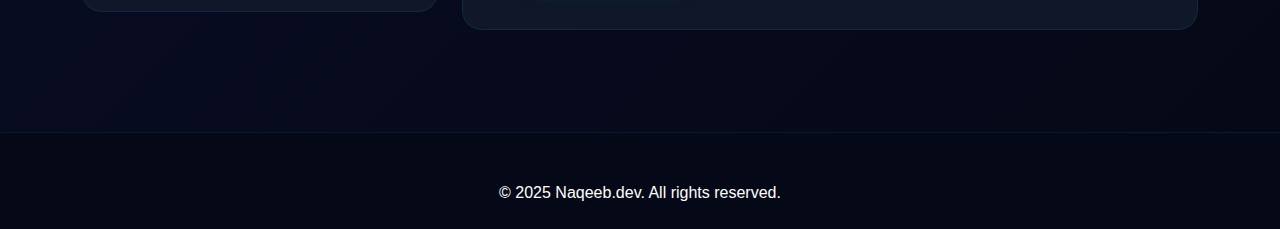
<file: portfolio.html>
<!DOCTYPE html>
<html lang="en">

<head>
    <meta charset="UTF-8">
    <meta name="viewport" content="width=device-width, initial-scale=1.0">
    <title>Naqeeb: Software Developer Portfolio - AI & Laravel Expert</title>
    <link href="https://cdn.jsdelivr.net/npm/bootstrap@5.3.0/dist/css/bootstrap.min.css" rel="stylesheet">
    <link rel="stylesheet" href="https://cdnjs.cloudflare.com/ajax/libs/font-awesome/6.4.0/css/all.min.css">
    <style>
        :root {
            --primary-cyan: #00d9ff;
            --dark-bg: #0a0e27;
            --darker-bg: #050816;
            --card-bg: #0f1729;
            --text-primary: #ffffff;
            --text-secondary: #b4b4b4;
        }

        * {
            margin: 0;
            padding: 0;
            box-sizing: border-box;
        }

        body {
            background-color: var(--darker-bg);
            color: var(--text-primary);
            font-family: 'Segoe UI', Tahoma, Geneva, Verdana, sans-serif;
            overflow-x: hidden;
        }

        /* Navbar */
        .navbar {
            background-color: rgba(10, 14, 39, 0.95);
            backdrop-filter: blur(10px);
            padding: 1.2rem 0;
            box-shadow: 0 2px 20px rgba(0, 217, 255, 0.1);
        }

        .navbar-brand {
            font-size: 1.5rem;
            font-weight: bold;
            color: var(--primary-cyan) !important;
        }

        .nav-link {
            color: var(--text-primary) !important;
            margin: 0 1rem;
            transition: color 0.3s;
            position: relative;
        }

        .nav-link:hover {
            color: var(--primary-cyan) !important;
        }

        .nav-link::after {
            content: '';
            position: absolute;
            bottom: -5px;
            left: 0;
            width: 0;
            height: 2px;
            background: var(--primary-cyan);
            transition: width 0.3s;
        }

        .nav-link:hover::after {
            width: 100%;
        }

        /* Hero Section */
        .hero-section {
            min-height: 100vh;
            display: flex;
            align-items: center;
            position: relative;
            padding: 6rem 0;
            background: linear-gradient(135deg, var(--darker-bg) 0%, var(--dark-bg) 100%);
        }

        .hero-content h1 {
            font-size: 3.5rem;
            font-weight: 700;
            margin-bottom: 1rem;
        }

        .hero-content h1 .highlight {
            color: var(--primary-cyan);
        }

        .hero-content .subtitle {
            font-size: 1.8rem;
            color: var(--text-secondary);
            margin-bottom: 2rem;
        }

        .hero-stats {
            display: flex;
            gap: 3rem;
            margin: 2rem 0;
        }

        .stat-item {
            display: flex;
            align-items: center;
            gap: 0.5rem;
        }

        .stat-item i {
            color: var(--primary-cyan);
        }

        .btn-primary-custom {
            background: var(--primary-cyan);
            color: var(--dark-bg);
            padding: 1rem 2.5rem;
            border: none;
            border-radius: 50px;
            font-weight: 600;
            transition: all 0.3s;
            box-shadow: 0 5px 20px rgba(0, 217, 255, 0.3);
        }

        .btn-primary-custom:hover {
            transform: translateY(-3px);
            box-shadow: 0 8px 30px rgba(0, 217, 255, 0.5);
            background: #00f0ff;
        }

        .profile-image {
            position: relative;
            width: 400px;
            height: 400px;
            border-radius: 20px;
            overflow: hidden;
            box-shadow: 0 10px 50px rgba(0, 217, 255, 0.2);
        }

        .profile-image img {
            width: 100%;
            height: 100%;
            object-fit: cover;
        }

        /* Section Styles */
        .section {
            padding: 6rem 0;
            position: relative;
        }

        .section-title {
            text-align: center;
            font-size: 2.5rem;
            font-weight: 700;
            margin-bottom: 3rem;
        }

        .section-title span {
            color: var(--primary-cyan);
        }

        /* About Section */
        .about-card {
            background: var(--card-bg);
            border-radius: 20px;
            padding: 3rem;
            box-shadow: 0 10px 30px rgba(0, 0, 0, 0.3);
            border: 1px solid rgba(0, 217, 255, 0.1);
        }

        .about-card h3 {
            color: var(--primary-cyan);
            margin-bottom: 1.5rem;
        }

        /* Experience & Education */
        .timeline-item {
            background: var(--card-bg);
            border-radius: 15px;
            padding: 2rem;
            margin-bottom: 2rem;
            border-left: 4px solid var(--primary-cyan);
            transition: transform 0.3s, box-shadow 0.3s;
        }

        .timeline-item:hover {
            transform: translateX(10px);
            box-shadow: 0 10px 30px rgba(0, 217, 255, 0.2);
        }

        .timeline-item h4 {
            color: var(--primary-cyan);
            margin-bottom: 0.5rem;
        }

        .timeline-item .company {
            color: var(--text-secondary);
            font-size: 0.9rem;
            margin-bottom: 1rem;
        }

        .timeline-item .duration {
            color: var(--primary-cyan);
            font-size: 0.85rem;
            display: inline-block;
            padding: 0.3rem 1rem;
            background: rgba(0, 217, 255, 0.1);
            border-radius: 20px;
            margin-bottom: 1rem;
        }

        /* Skills */
        .skill-card {
            background: var(--card-bg);
            border-radius: 15px;
            padding: 1.5rem;
            text-align: center;
            transition: transform 0.3s, box-shadow 0.3s;
            border: 1px solid rgba(0, 217, 255, 0.1);
        }

        .skill-card:hover {
            transform: translateY(-10px);
            box-shadow: 0 15px 40px rgba(0, 217, 255, 0.3);
            border-color: var(--primary-cyan);
        }

        .skill-card i {
            font-size: 3rem;
            color: var(--primary-cyan);
            margin-bottom: 1rem;
        }

        .skill-progress {
            margin-top: 1rem;
        }

        .progress {
            height: 8px;
            background: rgba(0, 217, 255, 0.1);
            border-radius: 10px;
        }

        .progress-bar {
            background: linear-gradient(90deg, var(--primary-cyan), #00f0ff);
            border-radius: 10px;
        }

        /* Projects */
        .project-card {
            background: var(--card-bg);
            border-radius: 20px;
            overflow: hidden;
            transition: transform 0.3s, box-shadow 0.3s;
            border: 1px solid rgba(0, 217, 255, 0.1);
            /* height: 100%; */
        }

        .project-card:hover {
            transform: translateY(-10px);
            box-shadow: 0 15px 50px rgba(0, 217, 255, 0.3);
        }

        .project-image {
            width: 100%;
            height: 200px;
            background: linear-gradient(135deg, var(--dark-bg), var(--card-bg));
            display: flex;
            align-items: center;
            justify-content: center;
            font-size: 3rem;
            color: var(--primary-cyan);
        }

        .project-content {
            padding: 2rem;
        }

        .project-title {
            color: var(--primary-cyan);
            font-size: 1.5rem;
            margin-bottom: 1rem;
        }

        .project-tags {
            display: flex;
            flex-wrap: wrap;
            gap: 0.5rem;
            margin-top: 1rem;
        }

        .tag {
            background: rgba(0, 217, 255, 0.1);
            color: var(--primary-cyan);
            padding: 0.3rem 1rem;
            border-radius: 20px;
            font-size: 0.85rem;
        }

        .project-stats {
            display: flex;
            gap: 2rem;
            margin-top: 1rem;
            color: var(--text-secondary);
            font-size: 0.9rem;
        }

        /* Services */
        .service-card {
            background: var(--card-bg);
            border-radius: 20px;
            padding: 2.5rem;
            text-align: center;
            transition: transform 0.3s, box-shadow 0.3s;
            border: 1px solid rgba(0, 217, 255, 0.1);
            height: 100%;
        }

        .service-card:hover {
            transform: translateY(-10px);
            box-shadow: 0 15px 50px rgba(0, 217, 255, 0.3);
        }

        .service-icon {
            width: 80px;
            height: 80px;
            background: rgba(0, 217, 255, 0.1);
            border-radius: 50%;
            display: flex;
            align-items: center;
            justify-content: center;
            margin: 0 auto 1.5rem;
        }

        .service-icon i {
            font-size: 2.5rem;
            color: var(--primary-cyan);
        }

        /* Contact Section */
        .contact-section {
            background: linear-gradient(135deg, var(--dark-bg), var(--darker-bg));
        }

        .contact-card {
            background: var(--card-bg);
            border-radius: 20px;
            padding: 3rem;
            border: 1px solid rgba(0, 217, 255, 0.1);
        }

        .contact-info-item {
            display: flex;
            align-items: center;
            gap: 1rem;
            margin-bottom: 1.5rem;
        }

        .contact-info-item i {
            color: var(--primary-cyan);
            font-size: 1.5rem;
        }

        .form-control {
            background: white;
            border: 1px solid rgba(0, 217, 255, 0.2);
            color: var(--text-primary);
            border-radius: 10px;
            padding: 1rem;
        }

        .form-control:focus {
            background: rgba(0, 217, 255, 0.08);
            border-color: var(--primary-cyan);
            color: var(--text-primary);
            box-shadow: 0 0 20px rgba(0, 217, 255, 0.2);
        }

        /* Footer */
        .footer {
            background: var(--darker-bg);
            padding: 3rem 0 1rem;
            border-top: 1px solid rgba(0, 217, 255, 0.1);
        }

        .social-links {
            display: flex;
            gap: 1rem;
            justify-content: center;
            margin: 2rem 0;
        }

        .social-link {
            width: 50px;
            height: 50px;
            background: rgba(0, 217, 255, 0.1);
            border-radius: 50%;
            display: flex;
            align-items: center;
            justify-content: center;
            color: var(--primary-cyan);
            transition: all 0.3s;
        }

        .social-link:hover {
            background: var(--primary-cyan);
            color: var(--dark-bg);
            transform: translateY(-5px);
        }

        /* Animations */
        @keyframes fadeInUp {
            from {
                opacity: 0;
                transform: translateY(30px);
            }

            to {
                opacity: 1;
                transform: translateY(0);
            }
        }

        .fade-in-up {
            animation: fadeInUp 0.8s ease-out;
        }

        /* Responsive */
        @media (max-width: 768px) {
            .hero-content h1 {
                font-size: 2.5rem;
            }

            .hero-content .subtitle {
                font-size: 1.3rem;
            }

            .profile-image {
                width: 300px;
                height: 300px;
                margin-top: 2rem;
            }

            .hero-stats {
                flex-direction: column;
                gap: 1rem;
            }
        }
    </style>
</head>

<body>
    <!-- Navbar -->
    <nav class="navbar navbar-expand-lg navbar-dark fixed-top">
        <div class="container">
            <a class="navbar-brand" href="#">Naqeeb.dev</a>
            <button class="navbar-toggler" type="button" data-bs-toggle="collapse" data-bs-target="#navbarNav">
                <span class="navbar-toggler-icon"></span>
            </button>
            <div class="collapse navbar-collapse" id="navbarNav">
                <ul class="navbar-nav ms-auto">
                    <li class="nav-item"><a class="nav-link" href="#home">Home</a></li>
                    <li class="nav-item"><a class="nav-link" href="#about">About</a></li>
                    <li class="nav-item"><a class="nav-link" href="#experience">Experience</a></li>
                    <li class="nav-item"><a class="nav-link" href="#skills">Skills</a></li>
                    <li class="nav-item"><a class="nav-link" href="#projects">Projects</a></li>
                    <li class="nav-item"><a class="nav-link" href="#services">Services</a></li>
                    <li class="nav-item"><a class="nav-link" href="#contact">Contact</a></li>
                </ul>
            </div>
        </div>
    </nav>

    <!-- Hero Section -->
    <section id="home" class="hero-section">
        <div class="container">
            <div class="row align-items-center">
                <div class="col-lg-7">
                    <div class="hero-content fade-in-up">
                        <h1>Software Developer<br><span class="highlight">Expert in AI & Laravel Development</span></h1>
                        <p class="subtitle">Building innovative solutions with cutting-edge technology</p>

                        <div class="hero-stats">
                            <div class="stat-item">
                                <i class="fas fa-code"></i>
                                <span>6+ Years Experience</span>
                            </div>
                            <div class="stat-item">
                                <i class="fas fa-project-diagram"></i>
                                <span>30+ Projects Completed</span>
                            </div>
                            <div class="stat-item">
                                <i class="fas fa-users"></i>
                                <span>15+ Happy Clients</span>
                            </div>
                        </div>

                        <div class="mt-4">
                            <button class="btn btn-primary-custom me-3"
                                onclick="document.getElementById('contact').scrollIntoView({behavior: 'smooth'})">
                                Let's Work Together
                            </button>
                        </div>
                    </div>
                </div>
                <div class="col-lg-5 text-center">
                    <div class="profile-image mx-auto">
                        <img src="profile.png" alt="Profile">
                    </div>
                </div>
            </div>
        </div>
    </section>

    <!-- About Section -->
    <section id="about" class="section">
        <div class="container">
            <h2 class="section-title">Passionate Software Developer with a <span>Business Mindset</span></h2>
            <div class="row">
                <div class="col-lg-10 mx-auto">
                    <div class="about-card">
                        <h3>Full-Stack Developer | AI Enthusiast | Laravel Expert</h3>
                        <p class="lead">With over 6+ years of experience in software development, I specialize in
                            creating robust, scalable applications using Laravel, AI technologies, and modern web
                            frameworks. My passion lies in solving complex problems and delivering high-quality
                            solutions that drive business growth.</p>
                        <p>I combine technical expertise with a strong understanding of business needs to create
                            applications that not only work flawlessly but also contribute to the bottom line. Whether
                            it's developing AI-powered features, building RESTful APIs, or creating intuitive user
                            interfaces, I bring dedication and innovation to every project.</p>
                    </div>
                </div>
            </div>
        </div>
    </section>

    <!-- Experience Section -->
    <section id="experience" class="section">
        <div class="container">
            <h2 class="section-title">Experience & <span>Education</span></h2>
            <div class="row">
                <div class="col-lg-6">
                    <h3 class="mb-4"><i class="fas fa-briefcase text-cyan me-2"
                            style="color: var(--primary-cyan)"></i>Work Experience</h3>

                    <div class="timeline-item">
                        <span class="duration">07/2025 - Present</span>
                        <h4>AI/Laravel Developer</h4>
                        <div class="company">Softech Business Services (Pvt) Ltd</div>

                        <div class="company">LSUK (UK-Based Language Translation Product)</div>
                        <p>I am working on an advanced AI-powered Document Translation Tool designed to accurately
                            translate PDF, Word, and Excel
                            files while preserving the original formatting, layout, tables, and data structure. This
                            solution leverages cutting-edge
                            artificial intelligence and language models to deliver high-accuracy translations across
                            multiple languages.</p>
                    </div>

                    <div class="timeline-item">
                        <span class="duration">12/2024 — May/2025</span>
                        <h4>Senior Laravel Developer</h4>
                        <div class="company">Digilynx</div>

                        <div class="company">Trucking Management System (Project)</div>
                        <p>Web-based logistics and trucking management platform to manage freight job requests, track
                            shipments, manage carriers
                            and truckers, handle payments, and facilitate stakeholder communication.</p>
                    </div>

                    <div class="timeline-item">
                        <span class="duration">01/2023 — 12/2024</span>
                        <h4>Laravel Developer</h4>
                        <div class="company">Smart Destination</div>
                        <div class="company">Toureast</div>
                        <p>Tourism website for Singapore offering hotel bookings, tickets, visas, and shuttle services
                            with categorized listings.</p>

                        <div class="company">GEMT</div>
                        <p>Global tourism platform for Tour Operators and Travel Agents to enhance business with digital
                            tools and inquiry
                            management.</p>
                        <div class="company">Operator Portal</div>
                        <p>Platform for Tour Operators and Travel Agents to streamline business operations using digital
                            tools.</p>
                    </div>

                    <div class="timeline-item">
                        <span class="duration">06/2023 — 08/2024</span>
                        <h4>Laravel Developer</h4>
                        <div class="company">Start Automation</div>

                        <div class="company">Education Management System</div>
                        <p>The EMS offers powerful management tools that allow institutions to control academic
                            operations, user roles, and system
                            settings from a single dashboard. Administrators can configure courses, academic years,
                            class schedules, grading
                            systems, and permissions.</p>

                        <div class="company">Account Management System</div>
                        <p>I have worked on accounting features including ledger management, where financial
                            transactions are accurately recorded
                            and maintained for clear tracking of debits and credits. I contributed to implementing core
                            accounting functionalities.</p>
                    </div>
                </div>

                <div class="col-lg-6">
                    <h3 class="mb-4"><i class="fas fa-graduation-cap text-cyan me-2"
                            style="color: var(--primary-cyan)"></i>Education</h3>

                    <div class="timeline-item">
                        <h4>BS Computer Science</h4>
                        <div class="company">University Of South Asia, Lahore</div>
                        <span class="duration">08/2015 — 12/2019</span>
                        <p>Specialized in software architecture, backend development, and databases.</p>
                    </div>

                    <div class="timeline-item">
                        <h4>ICS (Intermediate in Computer Science)</h4>
                        <div class="company">Noble Groups of Colleges, Lahore</div>
                        <span class="duration">2013 — 2015</span>
                        <p>Focused on Computer, Mathematics.</p>
                    </div>

                    <h3 class="mb-4 mt-5"><i class="fa-solid fa-award" style="color: var(--primary-cyan)"></i>&nbsp;
                        Achievement
                    </h3>
                    <div class="timeline-item">
                        <h4>IEEE Member</h4>
                        <!-- <div class="company">IEEE Member</div> -->
                        <span class="duration">12/2017 — 12/2018</span>
                        <p>Actively participated as an IEEE member by engaging in technical workshops, seminars, and
                            professional development
                            events. Contributed to IEEE-organized sessions focused on emerging technologies, software
                            engineering best practices,
                            and innovation trends. Collaborated with fellow members in knowledge-sharing activities,
                            technical discussions.</p>
                    </div>
                    <div class="timeline-item">
                        <h4>Developer Circles from Facebook</h4>
                        <!-- <div class="company">IEEE Member</div> -->
                        <span class="duration">Jun/2018 — Aug/2019</span>
                        <p>I was a member of the Facebook Developer Circle, actively participating in various activities
                            related to development and
                            technology.</p>
                    </div>


                    <h3 class="mb-4 mt-5"><i class="fas fa-certificate text-cyan me-2"
                            style="color: var(--primary-cyan)"></i>Certifications
                    </h3>

                    <div class="timeline-item">
                        <h4>Introduction to Generative AI</h4>
                        <!-- <div class="company">Amazon Web Services</div> -->
                        <span class="duration">April - 2025</span>
                        <p>Successfully completed the Introduction to Generative AI course, gaining a solid
                            understanding of generative models and
                            their real-world applications. Learned core concepts such as large language models (LLMs),
                            prompt engineering, and the
                            fundamentals of text, image, and data generation. Explored ethical considerations,
                            limitations, and best practices for
                            using generative AI in modern software development and business solutions.</p>
                    </div>

                    <div class="timeline-item">
                        <h4>Introduction to Large Language Models</h4>
                        <span class="duration">May - 2025</span>
                        <p>Successfully completed the Introduction to Large Language Models course, developing a strong
                            foundation in how LLMs are
                            designed, trained, and deployed. Gained practical knowledge of transformer architectures,
                            tokenization, embeddings, and
                            fine-tuning concepts. Explored real-world use cases of LLMs in natural language processing
                            tasks such as text
                            generation, summarization, translation, and conversational AI, along with an understanding
                            of model limitations, bias,
                            and responsible AI practices.</p>
                    </div>
                </div>
            </div>
        </div>
    </section>

    <!-- Skills Section -->
    <section id="skills" class="section">
        <div class="container">
            <h2 class="section-title">Technical <span>Skills</span></h2>
            <div class="row g-4">
                <div class="col-lg-3 col-md-6">
                    <div class="skill-card">
                        <i class="fab fa-laravel"></i>
                        <h5>Laravel</h5>
                        <div class="skill-progress">
                            <div class="progress">
                                <div class="progress-bar" style="width: 95%"></div>
                            </div>
                            <small class="text mt-1 d-block">85%</small>
                        </div>
                    </div>
                </div>

                <div class="col-lg-3 col-md-6">
                    <div class="skill-card">
                        <i class="fa-brands fa-python"></i>
                        <h5>Python</h5>
                        <div class="skill-progress">
                            <div class="progress">
                                <div class="progress-bar" style="width: 95%"></div>
                            </div>
                            <small class="text mt-1 d-block">55%</small>
                        </div>
                    </div>
                </div>

                <div class="col-lg-3 col-md-6">
                    <div class="skill-card">
                        <i class="fa-solid fa-flask"></i>
                        <h5>Flask</h5>
                        <div class="skill-progress">
                            <div class="progress">
                                <div class="progress-bar" style="width: 95%"></div>
                            </div>
                            <small class="text mt-1 d-block">60%</small>
                        </div>
                    </div>
                </div>

                <div class="col-lg-3 col-md-6">
                    <div class="skill-card">
                        <i class="fas fa-brain"></i>
                        <h5>AI/ML</h5>
                        <div class="skill-progress">
                            <div class="progress">
                                <div class="progress-bar" style="width: 85%"></div>
                            </div>
                            <small class="text mt-1 d-block">50%</small>
                        </div>
                    </div>
                </div>

                <div class="col-lg-3 col-md-6">
                    <div class="skill-card">
                        <i class="fab fa-php"></i>
                        <h5>PHP</h5>
                        <div class="skill-progress">
                            <div class="progress">
                                <div class="progress-bar" style="width: 90%"></div>
                            </div>
                            <small class="text mt-1 d-block">80%</small>
                        </div>
                    </div>
                </div>

                <div class="col-lg-3 col-md-6">
                    <div class="skill-card">
                        <i class="fab fa-js"></i>
                        <h5>JavaScript</h5>
                        <div class="skill-progress">
                            <div class="progress">
                                <div class="progress-bar" style="width: 88%"></div>
                            </div>
                            <small class="text mt-1 d-block">80%</small>
                        </div>
                    </div>
                </div>

                <div class="col-lg-3 col-md-6">
                    <div class="skill-card">
                        <i class="fab fa-vuejs"></i>
                        <h5>Vue.js</h5>
                        <div class="skill-progress">
                            <div class="progress">
                                <div class="progress-bar" style="width: 85%"></div>
                            </div>
                            <small class="text mt-1 d-block">60%</small>
                        </div>
                    </div>
                </div>

                <div class="col-lg-3 col-md-6">
                    <div class="skill-card">
                        <i class="fab fa-react"></i>
                        <h5>React</h5>
                        <div class="skill-progress">
                            <div class="progress">
                                <div class="progress-bar" style="width: 82%"></div>
                            </div>
                            <small class="text mt-1 d-block">65%</small>
                        </div>
                    </div>
                </div>

                <div class="col-lg-3 col-md-6">
                    <div class="skill-card">
                        <i class="fas fa-database"></i>
                        <h5>MySQL</h5>
                        <div class="skill-progress">
                            <div class="progress">
                                <div class="progress-bar" style="width: 90%"></div>
                            </div>
                            <small class="text mt-1 d-block">85%</small>
                        </div>
                    </div>
                </div>

                <div class="col-lg-3 col-md-6">
                    <div class="skill-card">
                        <i class="fa-brands fa-wordpress"></i>
                        <h5>Wordpress</h5>
                        <div class="skill-progress">
                            <div class="progress">
                                <div class="progress-bar" style="width: 90%"></div>
                            </div>
                            <small class="text mt-1 d-block">85%</small>
                        </div>
                    </div>
                </div>

                <div class="col-lg-3 col-md-6">
                    <div class="skill-card">
                        <i class="fa-brands fa-github"></i>
                        <h5>Git & Github</h5>
                        <div class="skill-progress">
                            <div class="progress">
                                <div class="progress-bar" style="width: 78%"></div>
                            </div>
                            <small class="text mt-1 d-block"> 88%</small>
                        </div>
                    </div>
                </div>
            </div>
        </div>
    </section>

    <!-- Projects Section -->
    <section id="projects" class="section">
        <div class="container">
            <h2 class="section-title">Featured <span>Projects</span></h2>
            <p class="text-center text mb-5">A selection of my best work showcasing AI integration, Laravel
                expertise, and innovative solutions.</p>

            <div class="row g-4">
                <div class="col-lg-4 col-md-6">
                    <div class="project-card">
                        <div class="project-content">
                            <h4 class="project-title">Trucking Management System</h4>
                            <p>Web-based logistics platform for freight management, shipment tracking, carrier
                                management, and payment handling.</p>
                            <div class="project-tags">
                                <span class="tag">Laravel</span>
                                <span class="tag">PHP</span>
                                <span class="tag">j/Query</span>
                                <span class="tag">JavaScript</span>
                            </div>

                        </div>
                    </div>
                </div>

                <div class="col-lg-4 col-md-6">
                    <div class="project-card">

                        <div class="project-content">
                            <h4 class="project-title">Toureast Singapore</h4>
                            <p>Tourism booking platform for hotels, tickets, visas, and shuttle services with
                                categorized listings.</p>
                            <div class="project-tags">
                                <span class="tag">Laravel</span>
                                <span class="tag">PHP</span>
                                <span class="tag">Vue.js</span>
                                <span class="tag">API</span>
                                <span class="tag">Nuxt.js</span>
                            </div>

                        </div>
                    </div>
                </div>

                <div class="col-lg-4 col-md-6">
                    <div class="project-card">

                        <div class="project-content">
                            <h4 class="project-title">GEMT Tour Platform</h4>
                            <p>Global tourism platform for Tour Operators and Travel Agents with digital tools and
                                inquiry management.</p>
                            <div class="project-tags">
                                <span class="tag">Laravel</span>
                                <span class="tag">Vue.js</span>
                                <span class="tag">MySql</span>
                                <span class="tag">PHP</span>
                            </div>

                        </div>
                    </div>
                </div>

                <div class="col-lg-4 col-md-6">
                    <div class="project-card">

                        <div class="project-content">
                            <h4 class="project-title">Operator Portal</h4>
                            <p>Streamlined business operations platform for Tour Operators and Travel Agents using
                                digital tools.</p>
                            <div class="project-tags">
                                <span class="tag">Laravel</span>
                                <span class="tag">PHP</span>
                                <span class="tag">API</span>

                            </div>

                        </div>
                    </div>
                </div>

                <div class="col-lg-4 col-md-6">
                    <div class="project-card">

                        <div class="project-content">
                            <h4 class="project-title">Multi-Vendor Marketplace</h4>
                            <p>Full-featured multi-vendor eCommerce platform with product management and secure
                                checkout.</p>
                            <div class="project-tags">
                                <span class="tag">Laravel</span>
                                <span class="tag">PHP</span>
                                <span class="tag">MYSQL</span>
                                <span class="tag">API</span>
                            </div>

                        </div>
                    </div>
                </div>
            </div>
        </div>
    </section>

    <!-- Services Section -->
    <section id="services" class="section">
        <div class="container">
            <h2 class="section-title">Services I <span>Provide</span></h2>
            <p class="text-center text mb-5">Comprehensive development solutions tailored to your business needs
            </p>

            <div class="row g-4">
                <div class="col-lg-4 col-md-6">
                    <div class="service-card">
                        <div class="service-icon">
                            <i class="fas fa-laptop-code"></i>
                        </div>
                        <h4>Custom Web Development</h4>
                        <p>Building high-performance web applications using Laravel, PHP, and modern JavaScript
                            frameworks tailored to your specific requirements.</p>
                    </div>
                </div>

                <div class="col-lg-4 col-md-6">
                    <div class="service-card">
                        <div class="service-icon">
                            <i class="fas fa-brain"></i>
                        </div>
                        <h4>AI/ML Integration</h4>
                        <p>Implementing artificial intelligence and machine learning solutions to automate processes and
                            provide intelligent insights.</p>
                    </div>
                </div>

                <div class="col-lg-4 col-md-6">
                    <div class="service-card">
                        <div class="service-icon">
                            <i class="fa-solid fa-code"></i>
                        </div>
                        <h4>Custom Software Development</h4>
                        <p>Building high-performance Software development using Laravel, PHP, and modern JavaScript
                            frameworks tailored to your
                            specific requirements.</p>
                    </div>
                </div>

                <div class="col-lg-4 col-md-6">
                    <div class="service-card">
                        <div class="service-icon">
                            <i class="fas fa-mobile-alt"></i>
                        </div>
                        <h4>API Development</h4>
                        <p>Creating robust RESTful APIs for mobile apps, third-party integrations, and microservices
                            architecture.</p>
                    </div>
                </div>

                <div class="col-lg-4 col-md-6">
                    <div class="service-card">
                        <div class="service-icon">
                            <i class="fas fa-database"></i>
                        </div>
                        <h4>Database Design & Optimization</h4>
                        <p>Designing efficient database schemas and optimizing queries for maximum performance and
                            scalability.</p>
                    </div>
                </div>

                <div class="col-lg-4 col-md-6">
                    <div class="service-card">
                        <div class="service-icon">
                            <i class="fas fa-shield-alt"></i>
                        </div>
                        <h4>Security & Testing</h4>
                        <p>Implementing comprehensive security measures and automated testing to ensure your application
                            is secure and reliable.</p>
                    </div>
                </div>

                <div class="col-lg-4 col-md-6">
                    <div class="service-card">
                        <div class="service-icon">
                            <i class="fas fa-headset"></i>
                        </div>
                        <h4>Technical Consultation</h4>
                        <p>Providing expert guidance on technology stack selection, architecture decisions, and best
                            development practices.</p>
                    </div>
                </div>
            </div>
        </div>
    </section>

    <!-- Contact Section -->
    <section id="contact" class="section contact-section">
        <div class="container">
            <h2 class="section-title">Let's <span>Connect</span></h2>
            <p class="text-center text mb-5">Have a project in mind? Let's discuss how I can help bring your ideas
                to life.</p>

            <div class="row">
                <div class="col-lg-4 mb-4">
                    <div class="contact-card h-100">
                        <h4 class="mb-4">Contact Information</h4>

                        <div class="contact-info-item">
                            <i class="fas fa-envelope"></i>
                            <div>
                                <h6>Email</h6>
                                <p>devnaqeeb@gmail.com</p>
                            </div>
                        </div>

                        <div class="contact-info-item">
                            <i class="fas fa-phone"></i>
                            <div>
                                <h6>Phone</h6>
                                <p>+92 341 0480085</p>
                            </div>
                        </div>

                        <div class="contact-info-item">
                            <i class="fas fa-map-marker-alt"></i>
                            <div>
                                <h6>Location</h6>
                                <p>Islamabad, Pakistan</p>
                            </div>
                        </div>

                        <div class="social-links mt-4">
                            <a href="https://www.linkedin.com/in/naqeeb-ullah-bb46a9150/" class="social-link"><i
                                    class="fab fa-github"></i></a>
                            <a href="https://github.com/naqeebcoder" class="social-link"><i
                                    class="fab fa-linkedin"></i></a>
                            <!-- <a href="#" class="social-link"><i class="fab fa-twitter"></i></a> -->
                            <!-- <a href="#" class="social-link"><i class="fab fa-stackoverflow"></i></a> -->
                        </div>
                    </div>
                </div>

                <div class="col-lg-8">
                    <div class="contact-card">
                        <h4 class="mb-4">Send Me a Message</h4>
                        <form id="contactForm">
                            <div class="row">
                                <div class="col-md-6 mb-3">
                                    <input type="text" class="form-control" placeholder="Your Name" required>
                                </div>
                                <div class="col-md-6 mb-3">
                                    <input type="email" class="form-control" placeholder="Your Email" required>
                                </div>
                            </div>
                            <div class="mb-3">
                                <input type="text" class="form-control" placeholder="Subject" required>
                            </div>
                            <div class="mb-3">
                                <textarea class="form-control" rows="5" placeholder="Your Message" required></textarea>
                            </div>
                            <button type="submit" class="btn btn-primary-custom">Send Message</button>
                        </form>
                    </div>
                </div>
            </div>
        </div>
    </section>

    <!-- Footer -->
    <footer class="footer">
        <div class="container">
            <div class="text-center">
                <p class="mb-2">&copy; 2025 Naqeeb.dev. All rights reserved.</p>
                <!-- <p class="text-muted">Built with <i class="fas fa-heart" style="color: var(--primary-cyan)"></i> using
                    Laravel, Bootstrap & Creativity</p> -->
            </div>
        </div>
    </footer>

    <script src="https://cdn.jsdelivr.net/npm/bootstrap@5.3.0/dist/js/bootstrap.bundle.min.js"></script>
    <script>
        // Smooth scrolling for navigation links
        document.querySelectorAll('a[href^="#"]').forEach(anchor => {
            anchor.addEventListener('click', function (e) {
                e.preventDefault();
                const target = document.querySelector(this.getAttribute('href'));
                if (target) {
                    target.scrollIntoView({
                        behavior: 'smooth',
                        block: 'start'
                    });
                }
            });
        });

        // Navbar background change on scroll
        window.addEventListener('scroll', function () {
            const navbar = document.querySelector('.navbar');
            if (window.scrollY > 50) {
                navbar.style.background = 'rgba(10, 14, 39, 0.98)';
            } else {
                navbar.style.background = 'rgba(10, 14, 39, 0.95)';
            }
        });

        // Form submission
        document.getElementById('contactForm').addEventListener('submit', function (e) {
            e.preventDefault();
            alert('Thank you for your message! I will get back to you soon.');
            this.reset();
        });

        // Scroll animation observer
        const observerOptions = {
            threshold: 0.1,
            rootMargin: '0px 0px -100px 0px'
        };

        const observer = new IntersectionObserver(function (entries) {
            entries.forEach(entry => {
                if (entry.isIntersecting) {
                    entry.target.style.animation = 'fadeInUp 0.8s ease-out';
                    entry.target.style.opacity = '1';
                }
            });
        }, observerOptions);

        // Observe all sections
        document.querySelectorAll('.timeline-item, .skill-card, .project-card, .service-card').forEach(el => {
            el.style.opacity = '0';
            observer.observe(el);
        });
    </script>
</body>

</html>
</file>
<file: styles.css>
:root {
    --primary-cyan: #00d9ff;
    --dark-bg: #0a0e27;
    --darker-bg: #050816;
    --card-bg: #0f1729;
    --text-primary: #ffffff;
    --text-secondary: #b4b4b4;
}

* {
    margin: 0;
    padding: 0;
    box-sizing: border-box;
}

body {
    background-color: var(--darker-bg);
    color: var(--text-primary);
    font-family: 'Segoe UI', Tahoma, Geneva, Verdana, sans-serif;
    overflow-x: hidden;
}

/* Navbar */
.navbar {
    background-color: rgba(10, 14, 39, 0.95);
    backdrop-filter: blur(10px);
    padding: 1.2rem 0;
    box-shadow: 0 2px 20px rgba(0, 217, 255, 0.1);
}

.navbar-brand {
    font-size: 1.5rem;
    font-weight: bold;
    color: var(--primary-cyan) !important;
}

.nav-link {
    color: var(--text-primary) !important;
    margin: 0 1rem;
    transition: color 0.3s;
    position: relative;
}

.nav-link:hover {
    color: var(--primary-cyan) !important;
}

.nav-link::after {
    content: '';
    position: absolute;
    bottom: -5px;
    left: 0;
    width: 0;
    height: 2px;
    background: var(--primary-cyan);
    transition: width 0.3s;
}

.nav-link:hover::after {
    width: 100%;
}

/* Hero Section */
.hero-section {
    min-height: 100vh;
    display: flex;
    align-items: center;
    position: relative;
    padding: 6rem 0;
    background: linear-gradient(135deg, var(--darker-bg) 0%, var(--dark-bg) 100%);
}

.hero-content h1 {
    font-size: 3.5rem;
    font-weight: 700;
    margin-bottom: 1rem;
}

.hero-content h1 .highlight {
    color: var(--primary-cyan);
}

.hero-content .subtitle {
    font-size: 1.8rem;
    color: var(--text-secondary);
    margin-bottom: 2rem;
}

.hero-stats {
    display: flex;
    gap: 3rem;
    margin: 2rem 0;
}

.stat-item {
    display: flex;
    align-items: center;
    gap: 0.5rem;
}

.stat-item i {
    color: var(--primary-cyan);
}

.btn-primary-custom {
    background: var(--primary-cyan);
    color: var(--dark-bg);
    padding: 1rem 2.5rem;
    border: none;
    border-radius: 50px;
    font-weight: 600;
    transition: all 0.3s;
    box-shadow: 0 5px 20px rgba(0, 217, 255, 0.3);
}

.btn-primary-custom:hover {
    transform: translateY(-3px);
    box-shadow: 0 8px 30px rgba(0, 217, 255, 0.5);
    background: #00f0ff;
}

.profile-image {
    position: relative;
    width: 400px;
    height: 400px;
    border-radius: 20px;
    overflow: hidden;
    box-shadow: 0 10px 50px rgba(0, 217, 255, 0.2);
}

.profile-image img {
    width: 100%;
    height: 100%;
    object-fit: cover;
}

/* Section Styles */
.section {
    padding: 6rem 0;
    position: relative;
}

.section-title {
    text-align: center;
    font-size: 2.5rem;
    font-weight: 700;
    margin-bottom: 3rem;
}

.section-title span {
    color: var(--primary-cyan);
}

/* About Section */
.about-card {
    background: var(--card-bg);
    border-radius: 20px;
    padding: 3rem;
    box-shadow: 0 10px 30px rgba(0, 0, 0, 0.3);
    border: 1px solid rgba(0, 217, 255, 0.1);
}

.about-card h3 {
    color: var(--primary-cyan);
    margin-bottom: 1.5rem;
}

/* Experience & Education */
.timeline-item {
    background: var(--card-bg);
    border-radius: 15px;
    padding: 2rem;
    margin-bottom: 2rem;
    border-left: 4px solid var(--primary-cyan);
    transition: transform 0.3s, box-shadow 0.3s;
}

.timeline-item:hover {
    transform: translateX(10px);
    box-shadow: 0 10px 30px rgba(0, 217, 255, 0.2);
}

.timeline-item h4 {
    color: var(--primary-cyan);
    margin-bottom: 0.5rem;
}

.timeline-item .company {
    color: var(--text-secondary);
    font-size: 0.9rem;
    margin-bottom: 1rem;
}

.timeline-item .duration {
    color: var(--primary-cyan);
    font-size: 0.85rem;
    display: inline-block;
    padding: 0.3rem 1rem;
    background: rgba(0, 217, 255, 0.1);
    border-radius: 20px;
    margin-bottom: 1rem;
}

/* Skills */
.skill-card {
    background: var(--card-bg);
    border-radius: 15px;
    padding: 1.5rem;
    text-align: center;
    transition: transform 0.3s, box-shadow 0.3s;
    border: 1px solid rgba(0, 217, 255, 0.1);
}

.skill-card:hover {
    transform: translateY(-10px);
    box-shadow: 0 15px 40px rgba(0, 217, 255, 0.3);
    border-color: var(--primary-cyan);
}

.skill-card i {
    font-size: 3rem;
    color: var(--primary-cyan);
    margin-bottom: 1rem;
}

.skill-progress {
    margin-top: 1rem;
}

.progress {
    height: 8px;
    background: rgba(0, 217, 255, 0.1);
    border-radius: 10px;
}

.progress-bar {
    background: linear-gradient(90deg, var(--primary-cyan), #00f0ff);
    border-radius: 10px;
}

/* Projects */
.project-card {
    background: var(--card-bg);
    border-radius: 20px;
    overflow: hidden;
    transition: transform 0.3s, box-shadow 0.3s;
    border: 1px solid rgba(0, 217, 255, 0.1);
}

.project-card:hover {
    transform: translateY(-10px);
    box-shadow: 0 15px 50px rgba(0, 217, 255, 0.3);
}

.project-image {
    width: 100%;
    height: 200px;
    background: linear-gradient(135deg, var(--dark-bg), var(--card-bg));
    display: flex;
    align-items: center;
    justify-content: center;
    font-size: 3rem;
    color: var(--primary-cyan);
}

.project-content {
    padding: 2rem;
}

.project-title {
    color: var(--primary-cyan);
    font-size: 1.5rem;
    margin-bottom: 1rem;
}

.project-tags {
    display: flex;
    flex-wrap: wrap;
    gap: 0.5rem;
    margin-top: 1rem;
}

.tag {
    background: rgba(0, 217, 255, 0.1);
    color: var(--primary-cyan);
    padding: 0.3rem 1rem;
    border-radius: 20px;
    font-size: 0.85rem;
}

.project-stats {
    display: flex;
    gap: 2rem;
    margin-top: 1rem;
    color: var(--text-secondary);
    font-size: 0.9rem;
}

/* Services */
.service-card {
    background: var(--card-bg);
    border-radius: 20px;
    padding: 2.5rem;
    text-align: center;
    transition: transform 0.3s, box-shadow 0.3s;
    border: 1px solid rgba(0, 217, 255, 0.1);
    height: 100%;
}

.service-card:hover {
    transform: translateY(-10px);
    box-shadow: 0 15px 50px rgba(0, 217, 255, 0.3);
}

.service-icon {
    width: 80px;
    height: 80px;
    background: rgba(0, 217, 255, 0.1);
    border-radius: 50%;
    display: flex;
    align-items: center;
    justify-content: center;
    margin: 0 auto 1.5rem;
}

.service-icon i {
    font-size: 2.5rem;
    color: var(--primary-cyan);
}

/* Contact Section */
.contact-section {
    background: linear-gradient(135deg, var(--dark-bg), var(--darker-bg));
}

.contact-card {
    background: var(--card-bg);
    border-radius: 20px;
    padding: 3rem;
    border: 1px solid rgba(0, 217, 255, 0.1);
}

.contact-info-item {
    display: flex;
    align-items: center;
    gap: 1rem;
    margin-bottom: 1.5rem;
}

.contact-info-item i {
    color: var(--primary-cyan);
    font-size: 1.5rem;
}

.form-control {
    background: white;
    border: 1px solid rgba(0, 217, 255, 0.2);
    color: var(--text-primary);
    border-radius: 10px;
    padding: 1rem;
}

.form-control:focus {
    background: rgba(0, 217, 255, 0.08);
    border-color: var(--primary-cyan);
    color: var(--text-primary);
    box-shadow: 0 0 20px rgba(0, 217, 255, 0.2);
}

/* Footer */
.footer {
    background: var(--darker-bg);
    padding: 3rem 0 1rem;
    border-top: 1px solid rgba(0, 217, 255, 0.1);
}

.social-links {
    display: flex;
    gap: 1rem;
    justify-content: center;
    margin: 2rem 0;
}

.social-link {
    width: 50px;
    height: 50px;
    background: rgba(0, 217, 255, 0.1);
    border-radius: 50%;
    display: flex;
    align-items: center;
    justify-content: center;
    color: var(--primary-cyan);
    transition: all 0.3s;
}

.social-link:hover {
    background: var(--primary-cyan);
    color: var(--dark-bg);
    transform: translateY(-5px);
}

/* Animations */
@keyframes fadeInUp {
    from {
        opacity: 0;
        transform: translateY(30px);
    }

    to {
        opacity: 1;
        transform: translateY(0);
    }
}

.fade-in-up {
    animation: fadeInUp 0.8s ease-out;
}

/* Responsive */
@media (max-width: 768px) {
    .hero-content h1 {
        font-size: 2.5rem;
    }

    .hero-content .subtitle {
        font-size: 1.3rem;
    }

    .profile-image {
        width: 300px;
        height: 300px;
        margin-top: 2rem;
    }

    .hero-stats {
        flex-direction: column;
        gap: 1rem;
    }
}
</file>
